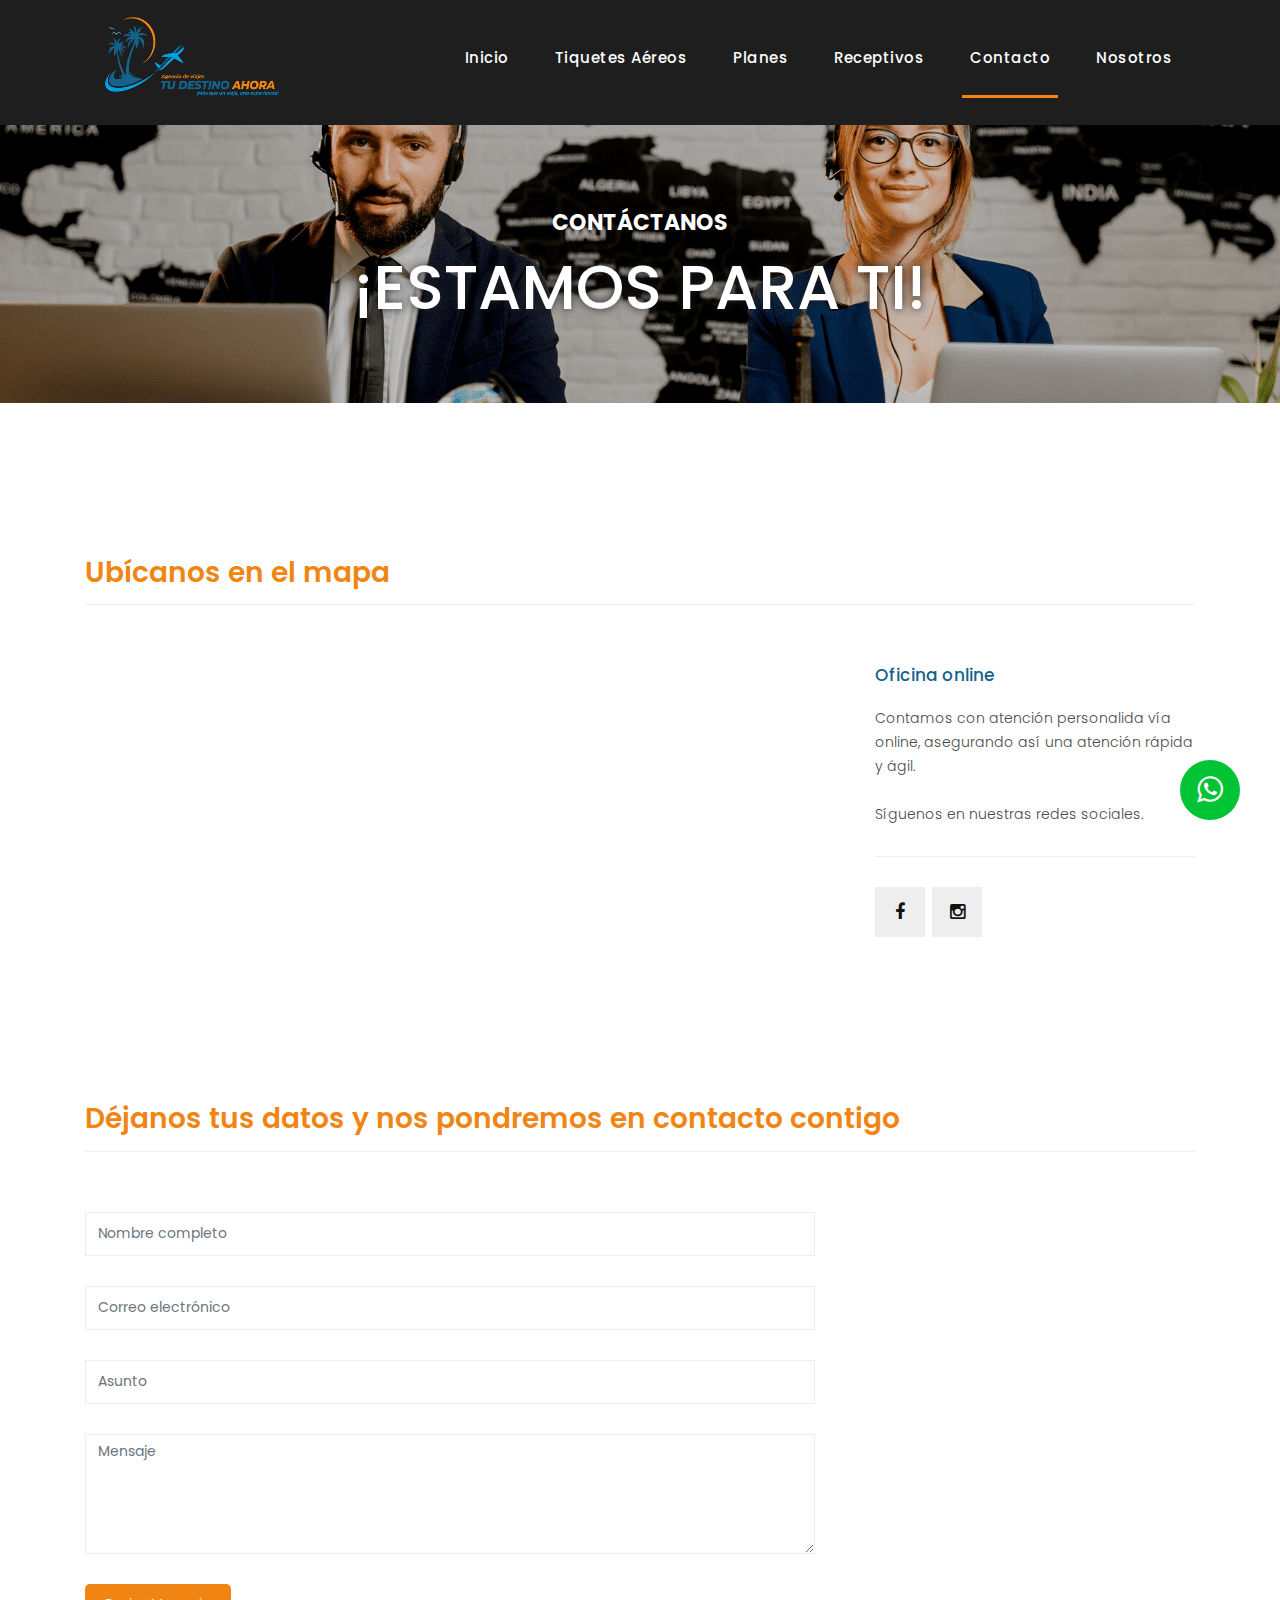
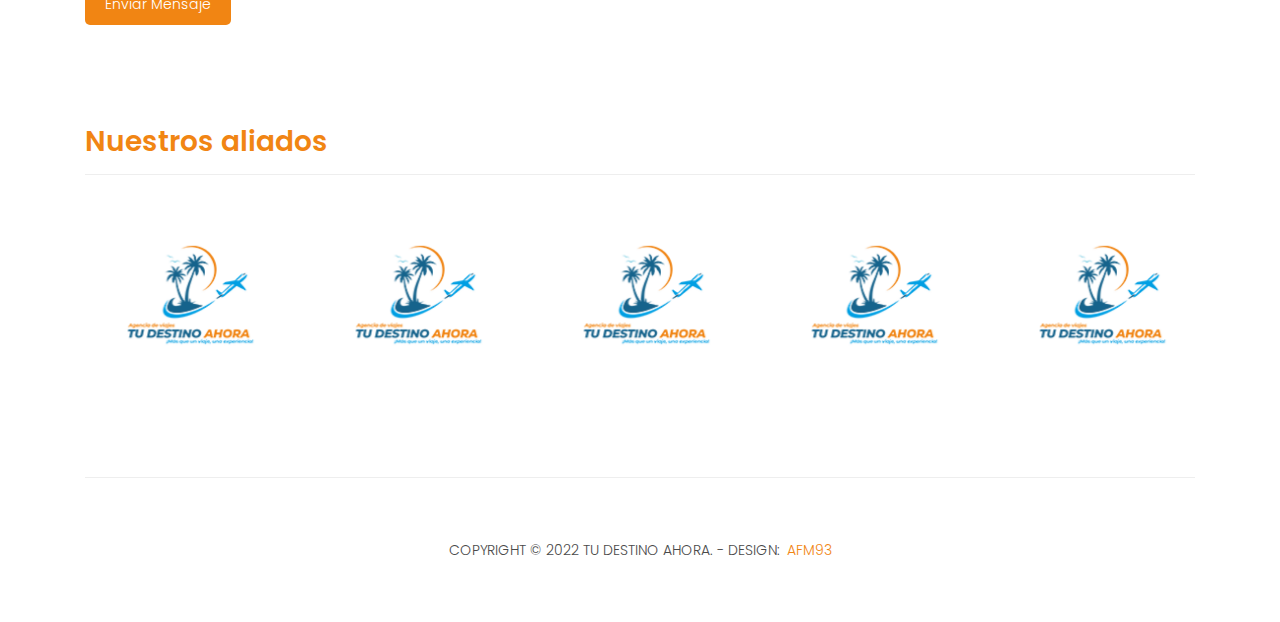
<file: contact.html>
<!DOCTYPE html>
<html lang="en">

<head>

	<meta charset="utf-8">
	<meta name="viewport" content="width=device-width, initial-scale=1, shrink-to-fit=no">
	<link href="https://fonts.googleapis.com/css?family=Poppins:100,200,300,400,500,600,700,800,900&display=swap"
		rel="stylesheet">
	<link rel="icon" href="./assets/images/logofooter.png" />
	<link rel="apple-touch-icon" href="./assets/images/logofooter.png" />
	<title>Tu destino ahora - agencia</title>

	<!-- Bootstrap core CSS -->
	<link href="vendor/bootstrap/css/bootstrap.min.css" rel="stylesheet">
	<script async src="https://www.googletagmanager.com/gtag/js?id=UA-45799926-9"></script>
	<script>
		window.dataLayer = window.dataLayer || [];
		function gtag() {
			dataLayer.push(arguments);
		}
	</script>
	<!-- metas  -->
	<meta name="description"
		content="Es hora de tomarte las vacaciones que siempre deseaste, en familia, pareja, amigos o solo. Viaja a San Andres, Amazonas, Guajira, Girardot con paquetes todo incluído. Promociones Disponibles. Varios Medios De Pago. Reserva Online. Tipos: Reservas Para Adultos, Niños." />
	<meta property="og:site_name" content="Treact" />
	<meta property="og:title"
		content="Es hora de tomarte las vacaciones que siempre deseaste, en familia, pareja, amigos o solo. Viaja a San Andres, Amazonas, Guajira, Girardot con paquetes todo incluído. Promociones Disponibles. Varios Medios De Pago. Reserva Online. Tipos: Reservas Para Adultos, Niños." />
	<meta property="og:description"
		content="Es hora de tomarte las vacaciones que siempre deseaste, en familia, pareja, amigos o solo. Viaja a San Andres, Amazonas, Guajira, Girardot con paquetes todo incluído. Promociones Disponibles. Varios Medios De Pago. Reserva Online. Tipos: Reservas Para Adultos, Niños." />
	<meta property="og:image" content="https://cdn.pixabay.com/photo/2017/12/15/13/51/polynesia-3021072_1280.jpg" />
	<meta property="og:type" content="website" />
	<meta name="twitter:card" content="summary_large_image" />
	<meta name="twitter:site" content="@tudestinoahora" />
	<meta name="twitter:creator" content="@tudestinoahora" />
	<meta name="twitter:title"
		content="Es hora de tomarte las vacaciones que siempre deseaste, en familia, pareja, amigos o solo. Viaja a San Andres, Amazonas, Guajira, Girardot con paquetes todo incluído. Promociones Disponibles. Varios Medios De Pago. Reserva Online. Tipos: Reservas Para Adultos, Niños." />
	<meta name="twitter:description"
		content="Es hora de tomarte las vacaciones que siempre deseaste, en familia, pareja, amigos o solo. Viaja a San Andres, Amazonas, Guajira, Girardot con paquetes todo incluído. Promociones Disponibles. Varios Medios De Pago. Reserva Online. Tipos: Reservas Para Adultos, Niños." />
	<meta name="twitter:image"
		content="https://scontent-bog1-1.xx.fbcdn.net/v/t39.30808-6/286782596_100561472801990_5176982201726091990_n.jpg?_nc_cat=104&ccb=1-7&_nc_sid=e3f864&_nc_eui2=AeF-wKyVXSxhK9oX0MalralcgIe1awyvMUWAh7VrDK8xRYqv0-F4f5qzV2OOhQgCemFwlcC9vdcjyNOLPhG_2WZt&_nc_ohc=ETdyc5x4c2gAX9ZkAdN&_nc_ht=scontent-bog1-1.xx&oh=00_AT_EtcldyWf_7wnIgsSrWSBfl9sXqOdQdNYWyx6QK7jtJQ&oe=632D38D7" />
	<!-- Bootstrap core CSS -->

	<!-- Additional CSS Files -->
	<link rel="stylesheet" href="assets/css/fontawesome.css">
	<link rel="stylesheet" href="assets/css/stylePrincipal.css">
	<link rel="stylesheet" href="assets/css/owl.css">

</head>

<body>

	<!-- ***** Preloader Start ***** -->
	<div id="preloader">
		<div class="jumper">
			<div></div>
			<div></div>
			<div></div>
		</div>
	</div>
	<!-- ***** Preloader End ***** -->

	<!-- Header -->
	<header class="">
		<div>
			<a href="https://api.whatsapp.com/send?phone=573146885410&text=Hola%20quiero%20informaci%C3%B3n%20de%20los%20planes%20turisticos" class="float_send">
				<i class="fa fa-whatsapp icono"></i>
			</a>
		</div>
		<nav class="navbar navbar-expand-lg">
			<div class="container">
				<a class="navbar-brand" href="http://tudestinoahora.com">
					<!-- <h2>Tu destino <em>ahora</em></h2> -->
					<img src="./assets/images/logooo.png" alt="Logo" width="200px" height="100px">
				</a>
				<button class="navbar-toggler" type="button" data-toggle="collapse" data-target="#navbarResponsive"
					aria-controls="navbarResponsive" aria-expanded="false" aria-label="Toggle navigation">
					<span class="navbar-toggler-icon"></span>
				</button>
				<div class="collapse navbar-collapse" id="navbarResponsive">
					<ul class="navbar-nav ml-auto">
						<li class="nav-item ">
							<a class="nav-link" href="http://tudestinoahora.com">Inicio
								<span class="sr-only">(current)</span>
							</a>
						</li>
						<li class="nav-item">
							<a class="nav-link" href="http://tudestinoahora.com/tiquetes">Tiquetes aéreos</a>
						</li>
						<li class="nav-item">
							<a class="nav-link" href="http://tudestinoahora.com/planes">Planes</a>
						</li>
						<li class="nav-item">
							<a class="nav-link" href="http://tudestinoahora.com/receptivos">Receptivos</a>
						</li>
						
						<li class="nav-item active">
							<a class="nav-link" href="http://tudestinoahora.com/contact">Contacto</a>
						</li>
						<li class="nav-item">
							<a class="nav-link" href="http://tudestinoahora.com/nosotros">Nosotros</a>
						</li>
					</ul>
				</div>
			</div>
		</nav>
	</header>

	<!-- Page Content -->
	<div class="page-heading contact-heading header-text">
		<div class="container">
			<div class="row">
				<div class="col-md-12">
					<div class="text-content">
						<h4 style="color: #ffffff;">Contáctanos</h4>
						<h2>¡Estamos para ti!</h2>
					</div>
				</div>
			</div>
		</div>
	</div>


	<div class="find-us">
		<div class="container">
			<div class="row">
				<div class="col-md-12">
					<div class="section-heading">
						<h2>Ubícanos en el mapa</h2>
					</div>
				</div>
				<div class="col-md-8">
					<!-- How to change your own map point
	1. Go to Google Maps
	2. Click on your location point
	3. Click "Share" and choose "Embed map" tab
	4. Copy only URL and paste it within the src="" field below
-->
					<div id="map">
						<iframe src="https://www.google.com/maps/embed?pb=!1m18!1m12!1m3!1d65310.496955755785!2d-75.57300849526334!3d6.302800271658191!2m3!1f0!2f0!3f0!3m2!1i1024!2i768!4f13.1!3m3!1m2!1s0x8e4428e80e411f91%3A0x142ab912fdb68353!2sJard%C3%ADn%20Bot%C3%A1nico%20Joaqu%C3%ADn%20Antonio%20Uribe!5e0!3m2!1ses!2sco!4v1666298840751!5m2!1ses!2sco" width="100%" height="330px" frameborder="0" style="border:0" allowfullscreen>"></iframe>
					
					</div>
				</div>
				<div class="col-md-4">
					<div class="left-content">
						<h4>Oficina online</h4>
						<p>Contamos con atención personalida vía online, asegurando así una atención rápida y ágil.
							<br> <br>
							Síguenos en nuestras redes sociales.
						</p>
						<ul class="social-icons">
							<li><a href="#"><i class="fa fa-facebook"></i></a></li>
							<li><a href="#"><i class="fa fa-instagram"></i></a></li>
						
						</ul>
					</div>
				</div>
			</div>
		</div>
	</div>


	<div class="send-message">
		<div class="container">
			<div class="row">
				<div class="col-md-12">
					<div class="section-heading">
						<h2>Déjanos tus datos y nos pondremos en contacto contigo</h2>
					</div>
				</div>
				<div class="col-md-8">
					<div class="contact-form">
						<form id="contact" action="" method="post">
							<div class="row">
								<div class="col-lg-12 col-md-12 col-sm-12">
									<fieldset>
										<input name="name" type="text" class="form-control" id="name"
											placeholder="Nombre completo" required="">
									</fieldset>
								</div>
								<div class="col-lg-12 col-md-12 col-sm-12">
									<fieldset>
										<input name="email" type="text" class="form-control" id="email"
											placeholder="Correo electrónico" required="">
									</fieldset>
								</div>
								<div class="col-lg-12 col-md-12 col-sm-12">
									<fieldset>
										<input name="subject" type="text" class="form-control" id="subject"
											placeholder="Asunto" required="">
									</fieldset>
								</div>
								<div class="col-lg-12">
									<fieldset>
										<textarea name="message" rows="6" class="form-control" id="message"
											placeholder="Mensaje" required=""></textarea>
									</fieldset>
								</div>
								<div class="col-lg-12">
									<fieldset>
										<button type="submit" id="form-submit" class="filled-button">Enviar mensaje</button>
									</fieldset>
								</div>
							</div>
						</form>
					</div>
				</div>
				
			</div>
		</div>
	</div>

	<div class="happy-clients">
		<div class="container">
			<div class="row">
				<div class="col-md-12">
					<div class="section-heading">
						<h2>Nuestros aliados</h2>
					</div>
				</div>
				<div class="col-md-12">
					<div class="owl-clients owl-carousel">
						<div class="client-item">
							<img src="assets/images/client-01.png" alt="1">
						</div>

						<div class="client-item">
							<img src="assets/images/client-01.png" alt="2">
						</div>

						<div class="client-item">
							<img src="assets/images/client-01.png" alt="3">
						</div>

						<div class="client-item">
							<img src="assets/images/client-01.png" alt="4">
						</div>

						<div class="client-item">
							<img src="assets/images/client-01.png" alt="5">
						</div>

						<div class="client-item">
							<img src="assets/images/client-01.png" alt="6">
						</div>
					</div>
				</div>
			</div>
		</div>
	</div>


	<footer>
		<div class="container">
			<div class="row">
				<div class="col-md-12">
					<div class="inner-content">
						<p>Copyright &copy; 2022 Tu destino ahora.

							- Design: <a rel="nofollow noopener" href="https://afm93.com"
								target="_blank">afm93</a></p>
					</div>
				</div>
			</div>
		</div>
	</footer>


	<!-- Bootstrap core JavaScript -->
	<script src="vendor/jquery/jquery.min.js"></script>
	<script src="vendor/bootstrap/js/bootstrap.bundle.min.js"></script>


	<!-- Additional Scripts -->
	<script src="assets/js/custom.js"></script>
	<script src="assets/js/owl.js"></script>
	<script src="assets/js/slick.js"></script>
	<script src="assets/js/isotope.js"></script>
	<script src="assets/js/accordions.js"></script>


	<script language="text/Javascript">
		cleared[0] = cleared[1] = cleared[2] = 0; //set a cleared flag for each field
		function clearField(t) {                   //declaring the array outside of the
			if (!cleared[t.id]) {                      // function makes it static and global
				cleared[t.id] = 1;  // you could use true and false, but that's more typing
				t.value = '';         // with more chance of typos
				t.style.color = '#fff';
			}
		}
	</script>


</body>

</html>
</file>
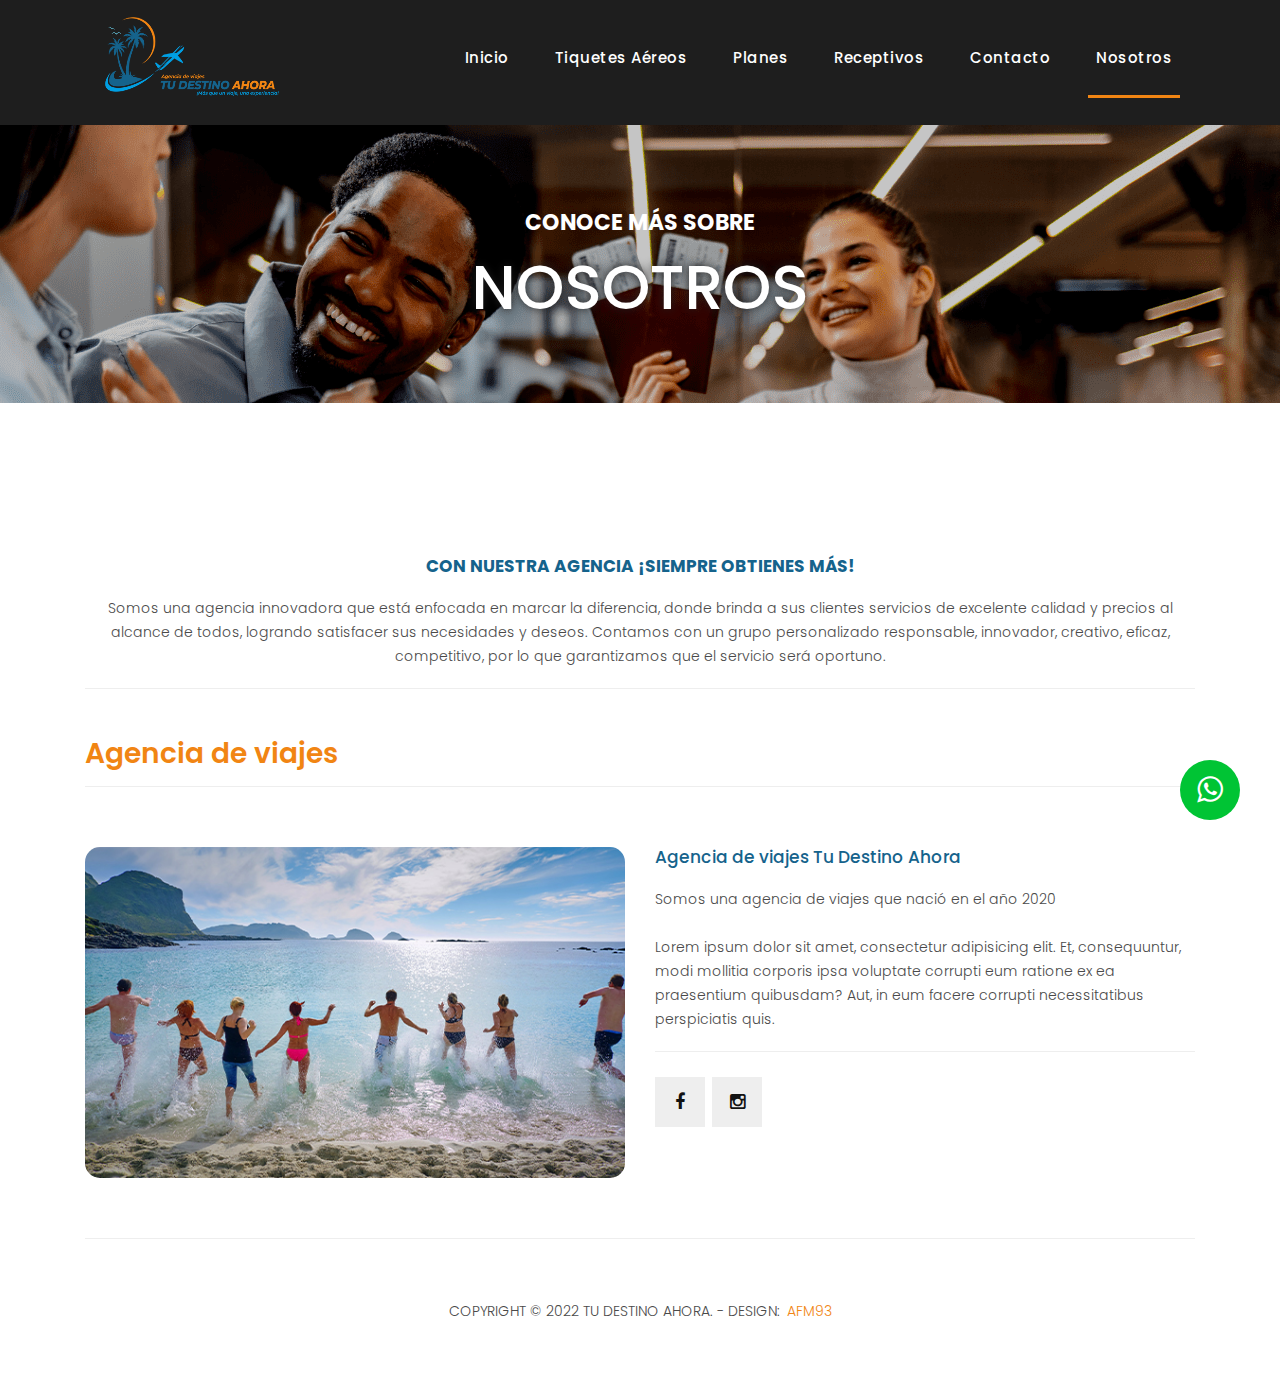
<file: nosotros.html>
<!DOCTYPE html>
<html lang="en">

<head>
	<meta charset="utf-8">
	<meta name="viewport" content="width=device-width, initial-scale=1, shrink-to-fit=no">
	<link href="https://fonts.googleapis.com/css?family=Poppins:100,200,300,400,500,600,700,800,900&display=swap"
		rel="stylesheet">
	<link rel="icon" href="./assets/images/logofooter.png" />
	<link rel="apple-touch-icon" href="./assets/images/logofooter.png" />
	<title>Tu destino ahora - agencia</title>

	<!-- Bootstrap core CSS -->
	<link href="vendor/bootstrap/css/bootstrap.min.css" rel="stylesheet">
	<script async src="https://www.googletagmanager.com/gtag/js?id=UA-45799926-9"></script>
	<script>
		window.dataLayer = window.dataLayer || [];
		function gtag() {
			dataLayer.push(arguments);
		}
	</script>
	<!-- metas  -->
	<meta name="description"
		content="Es hora de tomarte las vacaciones que siempre deseaste, en familia, pareja, amigos o solo. Viaja a San Andres, Amazonas, Guajira, Girardot con paquetes todo incluído. Promociones Disponibles. Varios Medios De Pago. Reserva Online. Tipos: Reservas Para Adultos, Niños." />
	<meta property="og:site_name" content="Treact" />
	<meta property="og:title"
		content="Es hora de tomarte las vacaciones que siempre deseaste, en familia, pareja, amigos o solo. Viaja a San Andres, Amazonas, Guajira, Girardot con paquetes todo incluído. Promociones Disponibles. Varios Medios De Pago. Reserva Online. Tipos: Reservas Para Adultos, Niños." />
	<meta property="og:description"
		content="Es hora de tomarte las vacaciones que siempre deseaste, en familia, pareja, amigos o solo. Viaja a San Andres, Amazonas, Guajira, Girardot con paquetes todo incluído. Promociones Disponibles. Varios Medios De Pago. Reserva Online. Tipos: Reservas Para Adultos, Niños." />
	<meta property="og:image" content="https://cdn.pixabay.com/photo/2017/12/15/13/51/polynesia-3021072_1280.jpg" />
	<meta property="og:type" content="website" />
	<meta name="twitter:card" content="summary_large_image" />
	<meta name="twitter:site" content="@tudestinoahora" />
	<meta name="twitter:creator" content="@tudestinoahora" />
	<meta name="twitter:title"
		content="Es hora de tomarte las vacaciones que siempre deseaste, en familia, pareja, amigos o solo. Viaja a San Andres, Amazonas, Guajira, Girardot con paquetes todo incluído. Promociones Disponibles. Varios Medios De Pago. Reserva Online. Tipos: Reservas Para Adultos, Niños." />
	<meta name="twitter:description"
		content="Es hora de tomarte las vacaciones que siempre deseaste, en familia, pareja, amigos o solo. Viaja a San Andres, Amazonas, Guajira, Girardot con paquetes todo incluído. Promociones Disponibles. Varios Medios De Pago. Reserva Online. Tipos: Reservas Para Adultos, Niños." />
	<meta name="twitter:image"
		content="https://scontent-bog1-1.xx.fbcdn.net/v/t39.30808-6/286782596_100561472801990_5176982201726091990_n.jpg?_nc_cat=104&ccb=1-7&_nc_sid=e3f864&_nc_eui2=AeF-wKyVXSxhK9oX0MalralcgIe1awyvMUWAh7VrDK8xRYqv0-F4f5qzV2OOhQgCemFwlcC9vdcjyNOLPhG_2WZt&_nc_ohc=ETdyc5x4c2gAX9ZkAdN&_nc_ht=scontent-bog1-1.xx&oh=00_AT_EtcldyWf_7wnIgsSrWSBfl9sXqOdQdNYWyx6QK7jtJQ&oe=632D38D7" />
	<!-- Bootstrap core CSS -->

	<!--

TemplateMo 546 Sixteen Clothing

https://templatemo.com/tm-546-sixteen-clothing

-->

	<!-- Additional CSS Files -->
	<link rel="stylesheet" href="assets/css/fontawesome.css">
	<link rel="stylesheet" href="assets/css/stylePrincipal.css">
	<link rel="stylesheet" href="assets/css/owl.css">

</head>

<body>

	<!-- ***** Preloader Start ***** -->
	<div id="preloader">
		<div class="jumper">
			<div></div>
			<div></div>
			<div></div>
		</div>
	</div>
	<!-- ***** Preloader End ***** -->

	<!-- Header -->
	<header class="">
		<div>
			<a href="https://api.whatsapp.com/send?phone=573146885410&text=Hola%20quiero%20informaci%C3%B3n%20de%20los%20planes%20turisticos" class="float_send">
				<i class="fa fa-whatsapp icono"></i>
			</a>
		</div>
		<nav class="navbar navbar-expand-lg">
			<div class="container">
				<a class="navbar-brand" href="http://tudestinoahora.com">
					<!-- <h2>Tu destino <em>ahora</em></h2> -->
					<img src="./assets/images/logooo.png" alt="Logo" width="200px" height="100px">
				</a>
				<button class="navbar-toggler" type="button" data-toggle="collapse" data-target="#navbarResponsive"
					aria-controls="navbarResponsive" aria-expanded="false" aria-label="Toggle navigation">
					<span class="navbar-toggler-icon"></span>
				</button>
				<div class="collapse navbar-collapse" id="navbarResponsive">
					<ul class="navbar-nav ml-auto">
						<li class="nav-item ">
							<a class="nav-link" href="http://tudestinoahora.com">Inicio
								<span class="sr-only">(current)</span>
							</a>
						</li>
						<li class="nav-item">
							<a class="nav-link" href="http://tudestinoahora.com/tiquetes">Tiquetes aéreos</a>
						</li>
						<li class="nav-item">
							<a class="nav-link" href="http://tudestinoahora.com/planes">Planes</a>
						</li>
						<li class="nav-item">
							<a class="nav-link" href="http://tudestinoahora.com/receptivos">Receptivos</a>
						</li>
						
						<li class="nav-item">
							<a class="nav-link" href="http://tudestinoahora.com/contact">Contacto</a>
						</li>
						<li class="nav-item active">
							<a class="nav-link" href="http://tudestinoahora.com/nosotros">Nosotros</a>
						</li>
					</ul>
				</div>
			</div>
		</nav>
	</header>

	<!-- Page Content -->
	<div class="page-heading about-heading header-text">
		<div class="container">
			<div class="row">
				<div class="col-md-12">
					<div class="text-content">
						<h4 style="color: #ffffff;">Conoce más sobre</h4>
						<h2>NOSOTROS</h2>
					</div>
				</div>
			</div>
		</div>
	</div>


	<div class="best-features about-features">
		<div class="container">
			<div class="row">
				<div class="col-md-12">
					<div class="text-content-2 mb-5">
						<h4>Con nuestra agencia ¡Siempre obtienes más! </h4>
						<p style="text-align: center;"> Somos una agencia innovadora que está enfocada en marcar la
							diferencia, donde brinda a
							sus clientes servicios de excelente calidad y precios al alcance de todos, logrando
							satisfacer
							sus necesidades y deseos.
							Contamos con un grupo personalizado responsable, innovador, creativo, eficaz,
							competitivo, por lo que garantizamos que el servicio será oportuno.
						</p>
					</div>
					<div class="section-heading">
						<h2>Agencia de viajes</h2>
					</div>
				</div>
				<div class="col-md-6">
					<div class="right-image">
						<img src="assets/images/feature-image.jpg" alt="">
					</div>
				</div>
				<div class="col-md-6">
					<div class="left-content">
						<h4>Agencia de viajes Tu Destino Ahora</h4>
						<p>Somos una agencia de viajes que nació en el año 2020 <br><br>Lorem ipsum dolor sit amet, consectetur adipisicing elit. Et,
							consequuntur, modi mollitia corporis ipsa voluptate corrupti eum ratione ex ea praesentium
							quibusdam? Aut, in eum facere corrupti necessitatibus perspiciatis quis.</p>
						<ul class="social-icons">
							<li><a href="https://www.facebook.com/tudestinoahora"><i class="fa fa-facebook"></i></a></li>
							<li><a href="https://www.instagram.com/tu_destino_ahora/"><i class="fa fa-instagram"></i></a></li>
							
						</ul>
					</div>
				</div>
			</div>
		</div>
	</div>



	<footer>
		<div class="container">
			<div class="row">
				<div class="col-md-12">
					<div class="inner-content">
						<p>Copyright &copy; 2022 Tu destino ahora.

							- Design: <a rel="nofollow noopener" href="https://afm93.com" target="_blank">afm93</a></p>
					</div>
				</div>
			</div>
		</div>
	</footer>


	<!-- Bootstrap core JavaScript -->
	<script src="vendor/jquery/jquery.min.js"></script>
	<script src="vendor/bootstrap/js/bootstrap.bundle.min.js"></script>


	<!-- Additional Scripts -->
	<script src="assets/js/custom.js"></script>
	<script src="assets/js/owl.js"></script>
	<script src="assets/js/slick.js"></script>
	<script src="assets/js/isotope.js"></script>
	<script src="assets/js/accordions.js"></script>


	<script language="text/Javascript">
		cleared[0] = cleared[1] = cleared[2] = 0; //set a cleared flag for each field
		function clearField(t) {                   //declaring the array outside of the
			if (!cleared[t.id]) {                      // function makes it static and global
				cleared[t.id] = 1;  // you could use true and false, but that's more typing
				t.value = '';         // with more chance of typos
				t.style.color = '#fff';
			}
		}
	</script>


</body>

</html>
</file>
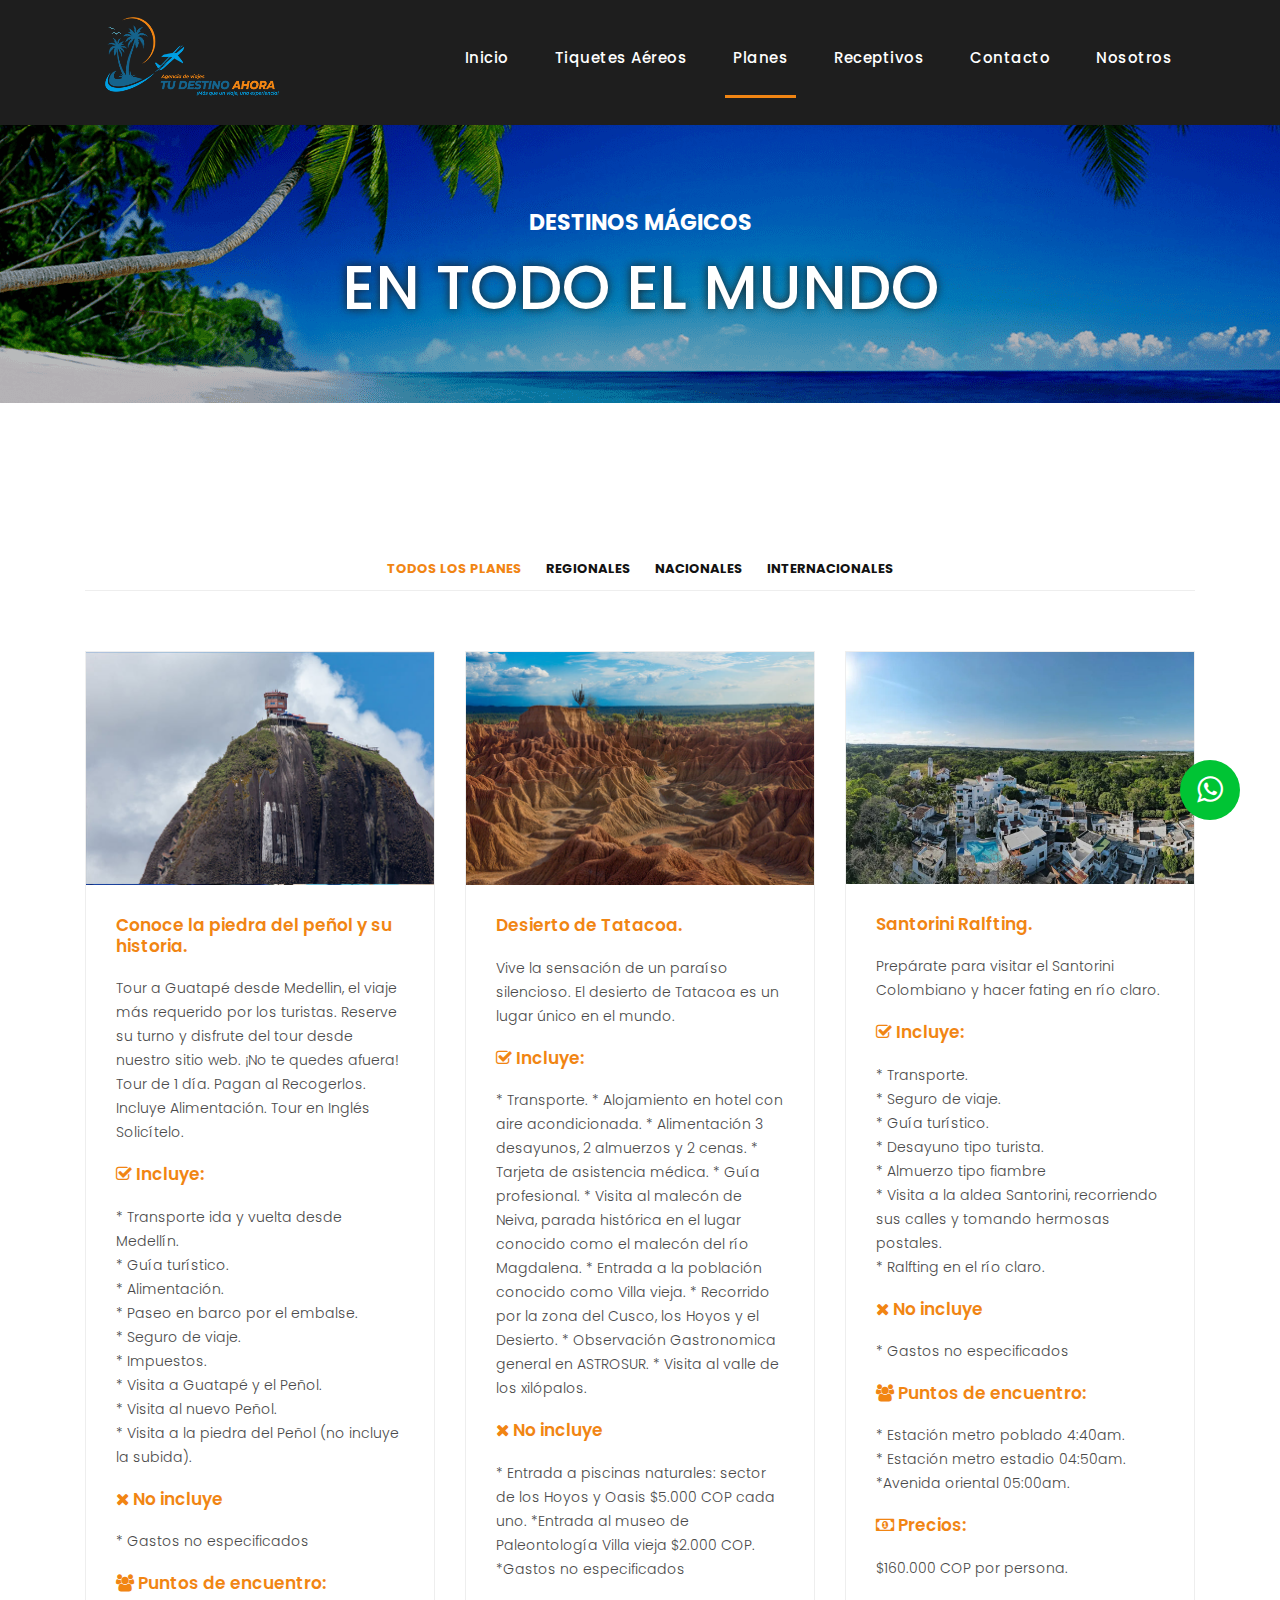
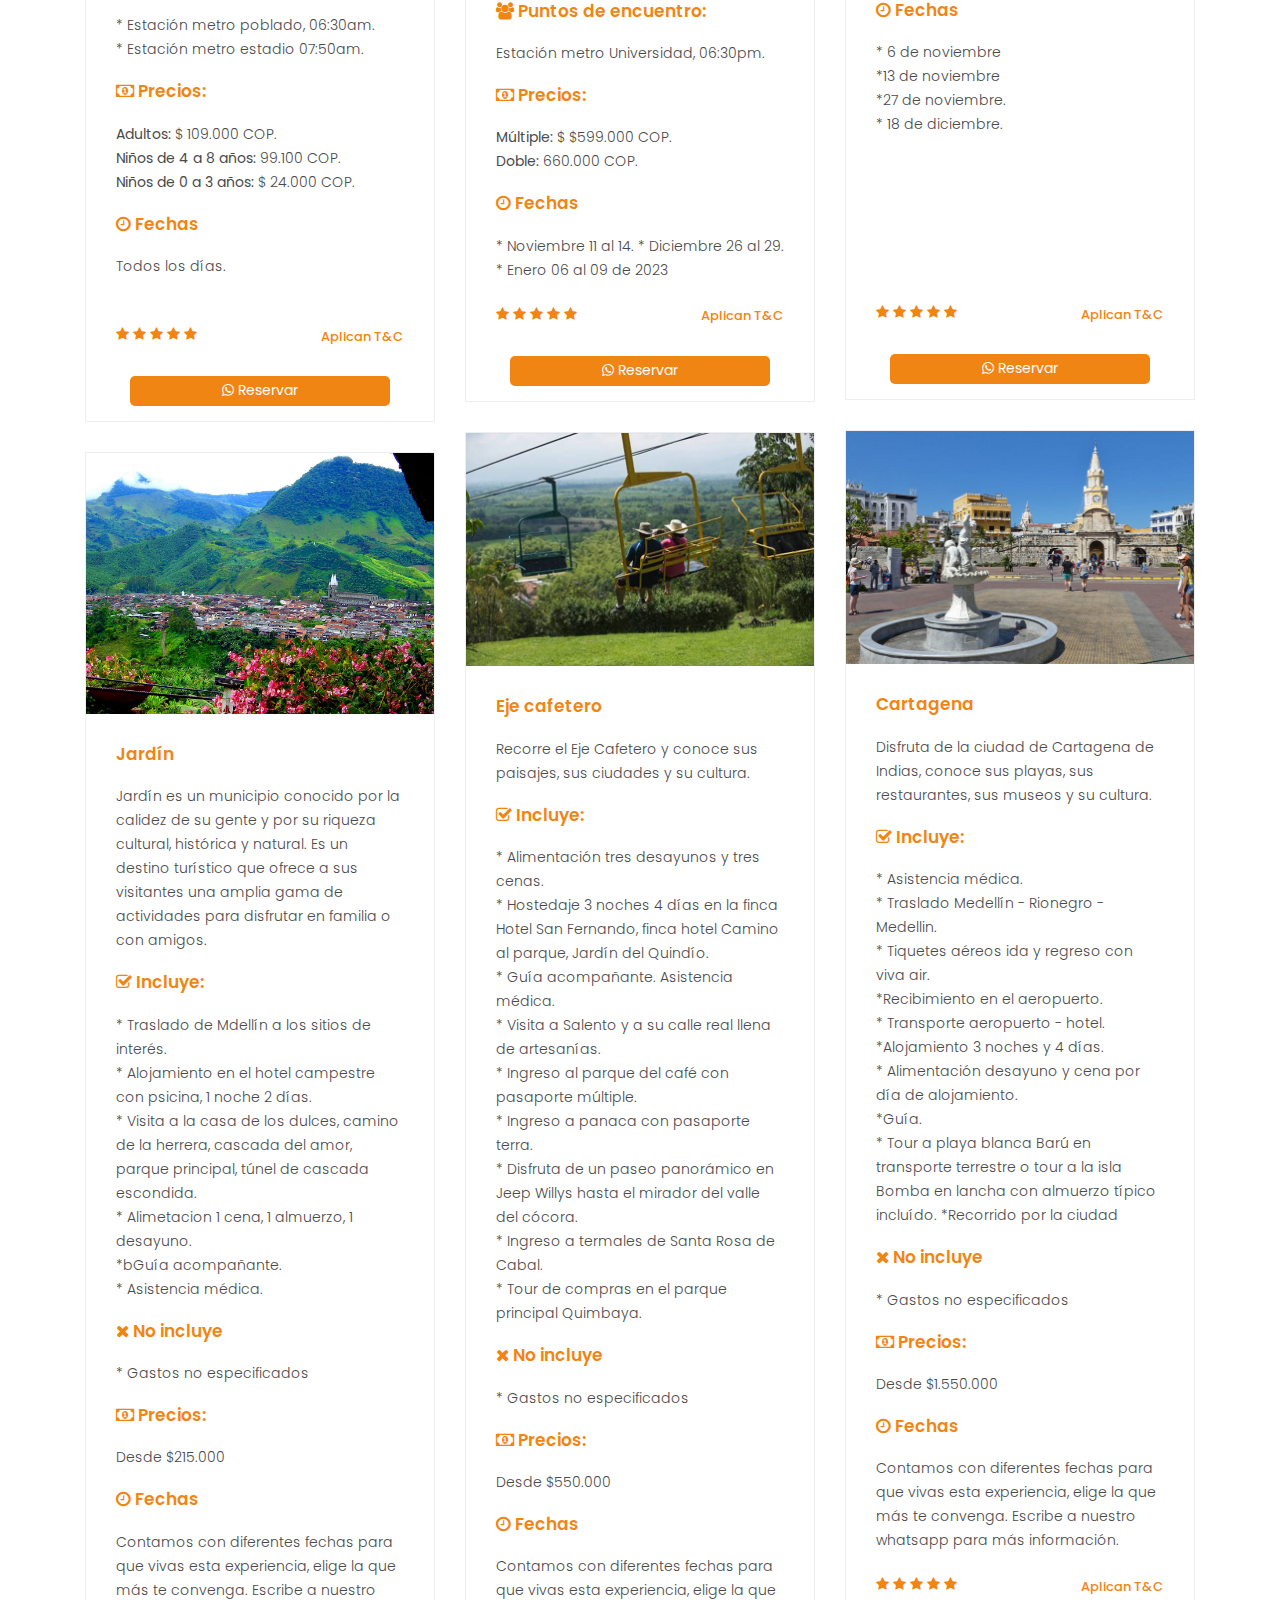
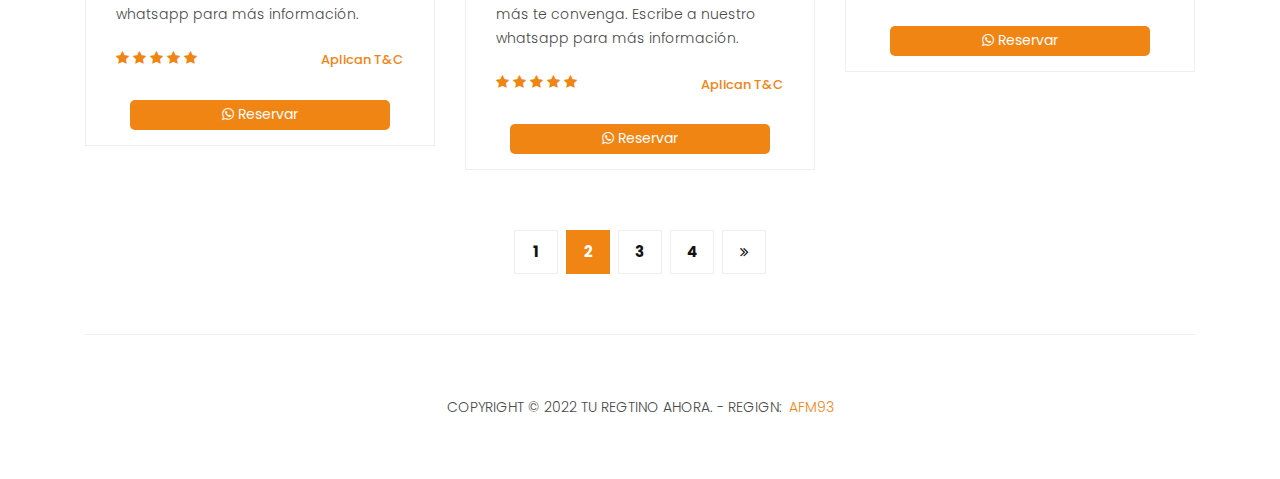
<file: planes.html>
<!DOCTYPE html>
<html lang="en">

<head>
	<meta charset="utf-8">
	<meta name="viewport" content="width=nac1ice-width, initial-scale=1, shrink-to-fit=no">
	<meta name="regcription" content="">
	<meta name="author" content="">
	<link href="https://fonts.googleapis.com/css?family=Poppins:100,200,300,400,500,600,700,800,900&display=swap"
		rel="stylesheet">

	<title>Planes Turísticos</title>

	<!-- Bootstrap core CSS -->
	<link href="vendor/bootstrap/css/bootstrap.min.css" rel="stylesheet">

	<link rel="icon" href="./assets/images/logofooter.png" />
	<link rel="apple-touch-icon" href="./assets/images/logofooter.png" />
	<!-- Additional CSS Files -->
	<link rel="stylesheet" href="assets/css/fontawesome.css">
	<link rel="stylesheet" href="assets/css/stylePrincipal.css">
	<link rel="stylesheet" href="assets/css/owl.css">

</head>

<body>

	<!-- ***** Preloader Start ***** -->
	<div id="preloader">
		<div class="jumper">
			<div></div>
			<div></div>
			<div></div>
		</div>
	</div>
	<!-- ***** Preloader End ***** -->

	<!-- Header -->
	<header class="">
		<div>
			<a href="https://api.whatsapp.com/send?phone=573146885410&text=Hola%20quiero%20informaci%C3%B3n%20de%20los%20planes%20turisticos" class="float_send">
				<i class="fa fa-whatsapp icono"></i>
			</a>
		</div>
		<nav class="navbar navbar-expand-lg">
			<div class="container">
				<a class="navbar-brand" href="http://tudestinoahora.com">
					<!-- <h2>Tu destino <em>ahora</em></h2> -->
					<img src="./assets/images/logooo.png" alt="Logo" width="200px" height="100px">
				</a>
				<button class="navbar-toggler" type="button" data-toggle="collapse" data-target="#navbarResponsive"
					aria-controls="navbarResponsive" aria-expanded="false" aria-label="Toggle navigation">
					<span class="navbar-toggler-icon"></span>
				</button>
				<div class="collapse navbar-collapse" id="navbarResponsive">
					<ul class="navbar-nav ml-auto">
						<li class="nav-item ">
							<a class="nav-link" href="http://tudestinoahora.com">Inicio
								<span class="sr-only">(current)</span>
							</a>
						</li>
						<li class="nav-item">
							<a class="nav-link" href="http://tudestinoahora.com/tiquetes">Tiquetes aéreos</a>
						</li>
						<li class="nav-item active">
							<a class="nav-link" href="http://tudestinoahora.com/planes">Planes</a>
						</li>
						<li class="nav-item">
							<a class="nav-link" href="http://tudestinoahora.com/receptivos">Receptivos</a>
						</li>
						
						<li class="nav-item">
							<a class="nav-link" href="http://tudestinoahora.com/contact">Contacto</a>
						</li>
						<li class="nav-item">
							<a class="nav-link" href="http://tudestinoahora.com/nosotros">Nosotros</a>
						</li>
					</ul>
				</div>
			</div>
		</nav>
	</header>

	<!-- Page Content -->
	<div class="page-heading planes-heading  header-text">
		<div class="container">
			<div class="row">
				<div class="col-md-12">
					<div class="text-content">
						<h4 style="color: #ffffff;">Destinos Mágicos</h4>
						<h2>En todo el mundo</h2>
					</div>
				</div>
			</div>
		</div>
	</div>


	<div class="products">
		<div class="container">
			<div class="row">
				<div class="col-md-12">
					<div class="filters">
						<ul>
							<li class="active" data-filter="*">Todos los Planes</li>
							<li data-filter=".reg">Regionales</li>
							<li data-filter=".nac1">Nacionales</li>
							<li data-filter=".inter1">Internacionales</li>
						</ul>
					</div>
				</div>
				<div class="col-md-12">
					<div class="filters-content">
						<div class="row grid">
							<div class="col-lg-4 col-md-4 all reg">
								<div class="product-item">
									<a href="#"><img src="assets/images/planes-img/guatape.jpg" alt=""></a>
									<div class="down-content">
										<a href="#">
											<h4>Conoce la piedra del peñol y su historia.</h4>
										</a>
										<!-- <h6>$18.25</h6> -->
										<p>Tour a Guatapé desde Medellin, el viaje más requerido por los turistas.
											Reserve su turno y disfrute del tour desde nuestro sitio web. ¡No te quedes
											afuera! Tour de 1 día. Pagan al Recogerlos. Incluye Alimentación. Tour en
											Inglés Solicítelo.
										<h4>
											<i class="fa fa-check-square-o" aria-hidden="true"></i>
											Incluye:
										</h4>
										<p>
											* Transporte ida y vuelta desde Medellín. <br> * Guía turístico. <br> *
											Alimentación. <br>
											* Paseo en barco por el embalse. <br>* Seguro de viaje. <br>* Impuestos.
											<br>* Visita a Guatapé	y el Peñol. <br>* Visita al nuevo Peñol. <br>* Visita a la piedra del Peñol (no incluye	la subida).
										</p>
										<h4><i class="fa fa-times" aria-hidden="true"></i> No incluye</h4>
										<p>* Gastos no especificados</p>
										<h4><i class="fa fa-users" aria-hidden="true"></i> Puntos de encuentro:</h4>
										<p>
											* Estación metro poblado, 06:30am. <br> * Estación metro estadio 07:50am.
										</p>
										<h4><i class="fa fa-money" aria-hidden="true"></i> Precios:</h4>
										<p>
											<b>Adultos:</b> $ 109.000 COP. <br>
											<b>Niños de 4 a 8 años:</b> 99.100 COP.<br>
											<b>Niños de 0 a 3 años:</b> $ 24.000 COP.
										</p>
										<h4><i class="fa fa-clock-o" aria-hidden="true"></i> Fechas</h4>
										<p>Todos los días.</p>
										</p>
										<br>
										<ul class="stars">
											<li><i class="fa fa-star"></i></li>
											<li><i class="fa fa-star"></i></li>
											<li><i class="fa fa-star"></i></li>
											<li><i class="fa fa-star"></i></li>
											<li><i class="fa fa-star"></i></li>
										</ul>
										<span>Aplican T&C</span>
									</div>
									
									<div class="boton_receptivos_div">
										<a href="https://api.whatsapp.com/send?phone=573146885410&text=Hola%20quiero%20informaci%C3%B3n%20de%20los%20planes%20turisticos"
											class="btn_receptivos text-center"><i class="fa fa-whatsapp"></i>
											Reservar</a>
									</div>
								</div>
							</div>

							<!-- plan dos  -->
							<div class="col-lg-4 col-md-4 all reg">
								<div class="product-item">
									<a href="#"><img src="assets/images/planes-img/diserto.jpg" alt=""></a>
									<div class="down-content">
										<a href="#">
											<h4>Desierto de Tatacoa.</h4>
										</a>
										<!-- <h6>$18.25</h6> -->
										<p>Vive la sensación de un paraíso silencioso. El desierto de Tatacoa es un
											lugar único en el mundo.
										<h4>
											<i class="fa fa-check-square-o" aria-hidden="true"></i>
											Incluye:
										</h4>
										<p>
											* Transporte. * Alojamiento en hotel con aire acondicionada. * Alimentación
											3 desayunos, 2 almuerzos y 2 cenas. * Tarjeta de asistencia médica. * Guía
											profesional. * Visita al malecón de Neiva, parada histórica en el lugar
											conocido como el malecón del río Magdalena. * Entrada a la población
											conocido como Villa vieja. * Recorrido por la zona del Cusco, los Hoyos y el
											Desierto. * Observación Gastronomica general en ASTROSUR. * Visita al valle
											de los xilópalos.
										</p>
										<h4><i class="fa fa-times" aria-hidden="true"></i> No incluye</h4>
										<p>* Entrada a piscinas naturales: sector de los Hoyos y Oasis $5.000 COP cada
											uno. *Entrada al museo de Paleontología Villa vieja $2.000 COP. *Gastos no
											especificados</p>
										<h4><i class="fa fa-users" aria-hidden="true"></i> Puntos de encuentro:</h4>
										<p>
											Estación metro Universidad, 06:30pm.
										</p>
										<h4><i class="fa fa-money" aria-hidden="true"></i> Precios:</h4>
										<p>
											<b>Múltiple:</b> $ $599.000 COP. <br>
											<b>Doble:</b> 660.000 COP.<br>
										</p>
										<h4><i class="fa fa-clock-o" aria-hidden="true"></i> Fechas</h4>
										<p>* Noviembre 11 al 14. * Diciembre 26 al 29. *
											Enero 06 al 09 de 2023</p>
										</p>
										<ul class="stars">
											<li><i class="fa fa-star"></i></li>
											<li><i class="fa fa-star"></i></li>
											<li><i class="fa fa-star"></i></li>
											<li><i class="fa fa-star"></i></li>
											<li><i class="fa fa-star"></i></li>
										</ul>
										<span>Aplican T&C</span>
									</div>
									<div class="boton_receptivos_div">
										<a href="https://api.whatsapp.com/send?phone=573146885410&text=Hola%20quiero%20informaci%C3%B3n%20de%20los%20planes%20turisticos"
											class="btn_receptivos text-center"><i class="fa fa-whatsapp"></i>
											Reservar</a>
									</div>
								</div>
							</div>

							<!-- plan 3 -->

							<div class="col-lg-4 col-md-4 all reg">
								<div class="product-item">
									<a href="#"><img src="assets/images/planes-img/sontorini.webp" alt=""></a>
									<div class="down-content">
										<a href="#">
											<h4>Santorini Ralfting.</h4>
										</a>
										<!-- <h6>$18.25</h6> -->
										<p>Prepárate para visitar el Santorini Colombiano y hacer fating en río claro.
										<h4>
											<i class="fa fa-check-square-o" aria-hidden="true"></i>
											Incluye:
										</h4>
										<p>
											* Transporte. <br>* Seguro de viaje. <br>* Guía turístico. <br>* Desayuno tipo turista.
											<br>* Almuerzo tipo fiambre <br>* Visita a la aldea Santorini, recorriendo sus
											calles y tomando hermosas postales. <br>* Ralfting en el río claro.
										</p>
										<h4><i class="fa fa-times" aria-hidden="true"></i> No incluye</h4>
										<p>* Gastos no especificados</p>
										<h4><i class="fa fa-users" aria-hidden="true"></i> Puntos de encuentro:</h4>
										<p>
											* Estación metro poblado 4:40am.  <br>* Estación metro estadio 04:50am. <br>*Avenida
											oriental 05:00am.
										</p>
										<h4><i class="fa fa-money" aria-hidden="true"></i> Precios:</h4>
										<p>
											$160.000 COP por persona.
										</p>
										<h4><i class="fa fa-clock-o" aria-hidden="true"></i> Fechas</h4>
										<p>* 6 de noviembre  <br> *13 de noviembre  <br>  *27 de noviembre. <br> * 18 de
											diciembre.</p>
										</p>
										<br><br><br><br><br><br>
										<ul class="stars">
											<li><i class="fa fa-star"></i></li>
											<li><i class="fa fa-star"></i></li>
											<li><i class="fa fa-star"></i></li>
											<li><i class="fa fa-star"></i></li>
											<li><i class="fa fa-star"></i></li>
										</ul>
										<span>Aplican T&C</span>
									</div>
									
									<div class="boton_receptivos_div">
										<a href="https://api.whatsapp.com/send?phone=573146885410&text=Hola%20quiero%20informaci%C3%B3n%20de%20los%20planes%20turisticos"
											class="btn_receptivos text-center"><i class="fa fa-whatsapp"></i>
											Reservar</a>
									</div>
								</div>
							</div>

							<!-- plan 4  -->

							<div class="col-lg-4 col-md-4 all nac1">
								<div class="product-item">
									<a href="#"><img src="assets/images/planes-img/ctg.jpg" alt=""></a>
									<div class="down-content">
										<a href="#">
											<h4>Cartagena</h4>
										</a>
										<!-- <h6>$18.25</h6> -->
										<p>Disfruta de la ciudad de Cartagena de Indias, conoce sus playas, sus
											restaurantes, sus museos y su cultura.
										<h4>
											<i class="fa fa-check-square-o" aria-hidden="true"></i>
											Incluye:
										</h4>
										<p>
											* Asistencia médica. <br>* Traslado Medellín - Rionegro - Medellin. <br>* Tiquetes aéreos ida y regreso con viva air. <br>*Recibimiento en el aeropuerto. <br>* Transporte aeropuerto - hotel. <br>*Alojamiento 3 noches y 4 días. <br>* Alimentación desayuno y cena por día de alojamiento. <br>*Guía. <br> * Tour a playa blanca Barú en transporte terrestre o tour a la isla Bomba en lancha con almuerzo típico incluído. *Recorrido por la ciudad
										</p>
										<h4><i class="fa fa-times" aria-hidden="true"></i> No incluye</h4>
										<p>* Gastos no especificados</p>
										
										<h4><i class="fa fa-money" aria-hidden="true"></i> Precios:</h4>
										<p>
											Desde $1.550.000
										</p>
										<h4><i class="fa fa-clock-o" aria-hidden="true"></i> Fechas</h4>
										<p>Contamos con diferentes fechas para que vivas esta experiencia, elige la que más te convenga. Escribe a nuestro whatsapp para más información.</p>
										</p>
										<ul class="stars">
											<li><i class="fa fa-star"></i></li>
											<li><i class="fa fa-star"></i></li>
											<li><i class="fa fa-star"></i></li>
											<li><i class="fa fa-star"></i></li>
											<li><i class="fa fa-star"></i></li>
										</ul>
										<span>Aplican T&C</span>
									</div>
									<div class="boton_receptivos_div">
										<a href="https://api.whatsapp.com/send?phone=573146885410&text=Hola%20quiero%20informaci%C3%B3n%20de%20los%20planes%20turisticos"
											class="btn_receptivos text-center"><i class="fa fa-whatsapp"></i>
											Reservar</a>
									</div>
								</div>
							</div>

							<!-- plan 5 -->
							<div class="col-lg-4 col-md-4 all nac1">
								<div class="product-item">
									<a href="#"><img src="assets/images/planes-img/cafe.jpg" alt=""></a>
									<div class="down-content">
										<a href="#">
											<h4>Eje cafetero</h4>
										</a>
										<!-- <h6>$18.25</h6> -->
										<p>Recorre el Eje Cafetero y conoce sus paisajes, sus ciudades y su cultura.

										<h4>
											<i class="fa fa-check-square-o" aria-hidden="true"></i>
											Incluye:
										</h4>
										<p>
											* Alimentación tres desayunos y tres cenas. <br>* Hostedaje 3 noches 4 días en la finca Hotel San Fernando, finca hotel Camino al parque, Jardín del Quindío. <br>* Guía acompañante. Asistencia médica. <br>* Visita a Salento y a su calle real llena de artesanías. <br>* Ingreso al parque del café con pasaporte múltiple. <br>* Ingreso a panaca con pasaporte terra. <br>* Disfruta de un paseo panorámico en Jeep Willys hasta el mirador del valle del cócora. <br>* Ingreso a termales de Santa Rosa de Cabal. <br>* Tour de compras en el parque principal Quimbaya.
										</p>
										<h4><i class="fa fa-times" aria-hidden="true"></i> No incluye</h4>
										<p>* Gastos no especificados</p>
										
										<h4><i class="fa fa-money" aria-hidden="true"></i> Precios:</h4>
										<p>
											Desde $550.000
										</p>
										<h4><i class="fa fa-clock-o" aria-hidden="true"></i> Fechas</h4>
										<p>Contamos con diferentes fechas para que vivas esta experiencia, elige la que más te convenga. Escribe a nuestro whatsapp para más información.</p>
										</p>
										<ul class="stars">
											<li><i class="fa fa-star"></i></li>
											<li><i class="fa fa-star"></i></li>
											<li><i class="fa fa-star"></i></li>
											<li><i class="fa fa-star"></i></li>
											<li><i class="fa fa-star"></i></li>
										</ul>
										<span>Aplican T&C</span>
									</div>
									<div class="boton_receptivos_div">
										<a href="https://api.whatsapp.com/send?phone=573146885410&text=Hola%20quiero%20informaci%C3%B3n%20de%20los%20planes%20turisticos"
											class="btn_receptivos text-center"><i class="fa fa-whatsapp"></i>
											Reservar</a>
									</div>
								</div>
							</div>
							<!-- paln 6 -->
							<div class="col-lg-4 col-md-4 all reg">
								<div class="product-item">
									<a href="#"><img src="assets/images/planes-img/jardin.jpg" alt=""></a>
									<div class="down-content">
										<a href="#">
											<h4>Jardín</h4>
										</a>
										<!-- <h6>$18.25</h6> -->
										<p>Jardín es un municipio conocido por la calidez de su gente y por su riqueza cultural, histórica y natural. Es un destino turístico que ofrece a sus visitantes una amplia gama de actividades para disfrutar en familia o con amigos.
										<h4>
											<i class="fa fa-check-square-o" aria-hidden="true"></i>
											Incluye:
										</h4>
										<p>
											* Traslado de Mdellín a los sitios de interés. <br>* Alojamiento en el hotel campestre con psicina, 1 noche 2 días. <br>* Visita a la casa de los dulces, camino de la herrera, cascada del amor, parque principal, túnel de cascada escondida. <br>* Alimetacion 1 cena, 1 almuerzo, 1 desayuno. <br>*bGuía acompañante. <br>* Asistencia médica.
										</p>
										<h4><i class="fa fa-times" aria-hidden="true"></i> No incluye</h4>
										<p>* Gastos no especificados</p>
										
										<h4><i class="fa fa-money" aria-hidden="true"></i> Precios:</h4>
										<p>
											Desde $215.000
										</p>
										<h4><i class="fa fa-clock-o" aria-hidden="true"></i> Fechas</h4>
										<p>Contamos con diferentes fechas para que vivas esta experiencia, elige la que más te convenga. Escribe a nuestro whatsapp para más información.</p>
										</p>
										<ul class="stars">
											<li><i class="fa fa-star"></i></li>
											<li><i class="fa fa-star"></i></li>
											<li><i class="fa fa-star"></i></li>
											<li><i class="fa fa-star"></i></li>
											<li><i class="fa fa-star"></i></li>
										</ul>
										<span>Aplican T&C</span>
									</div>
									<div class="boton_receptivos_div">
										<a href="https://api.whatsapp.com/send?phone=573146885410&text=Hola%20quiero%20informaci%C3%B3n%20de%20los%20planes%20turisticos"
											class="btn_receptivos text-center"><i class="fa fa-whatsapp"></i>
											Reservar</a>
									</div>
								</div>
							</div>

						</div>
					</div>
				</div>
				<div class="col-md-12">
					<ul class="pages">
						<li><a href="#">1</a></li>
						<li class="active"><a href="#">2</a></li>
						<li><a href="#">3</a></li>
						<li><a href="#">4</a></li>
						<li><a href="#"><i class="fa fa-angle-double-right"></i></a></li>
					</ul>
				</div>
			</div>
		</div>
	</div>


	<footer>
		<div class="container">
			<div class="row">
				<div class="col-md-12">
					<div class="inner-content">
						<p>Copyright &copy; 2022 Tu regtino ahora.

							- regign: <a rel="nofollow noopener" href="https://afm93.com" target="_blank">afm93</a></p>
					</div>
				</div>
			</div>
		</div>
	</footer>


	<!-- Bootstrap core JavaScript -->
	<script src="vendor/jquery/jquery.min.js"></script>
	<script src="vendor/bootstrap/js/bootstrap.bundle.min.js"></script>


	<!-- Additional Scripts -->
	<script src="assets/js/custom.js"></script>
	<script src="assets/js/owl.js"></script>
	<script src="assets/js/slick.js"></script>
	<script src="assets/js/isotope.js"></script>
	<script src="assets/js/accordions.js"></script>


	<script language="text/Javascript">
		cleared[0] = cleared[1] = cleared[2] = 0; //set a cleared flag for each field
		function clearField(t) {                   //declaring the array outside of the
			if (!cleared[t.id]) {                      // function makes it static and global
				cleared[t.id] = 1;  // you could use true and false, but that's more typing
				t.value = '';         // with more chance of typos
				t.style.color = '#fff';
			}
		}
	</script>


</body>

</html>
</file>
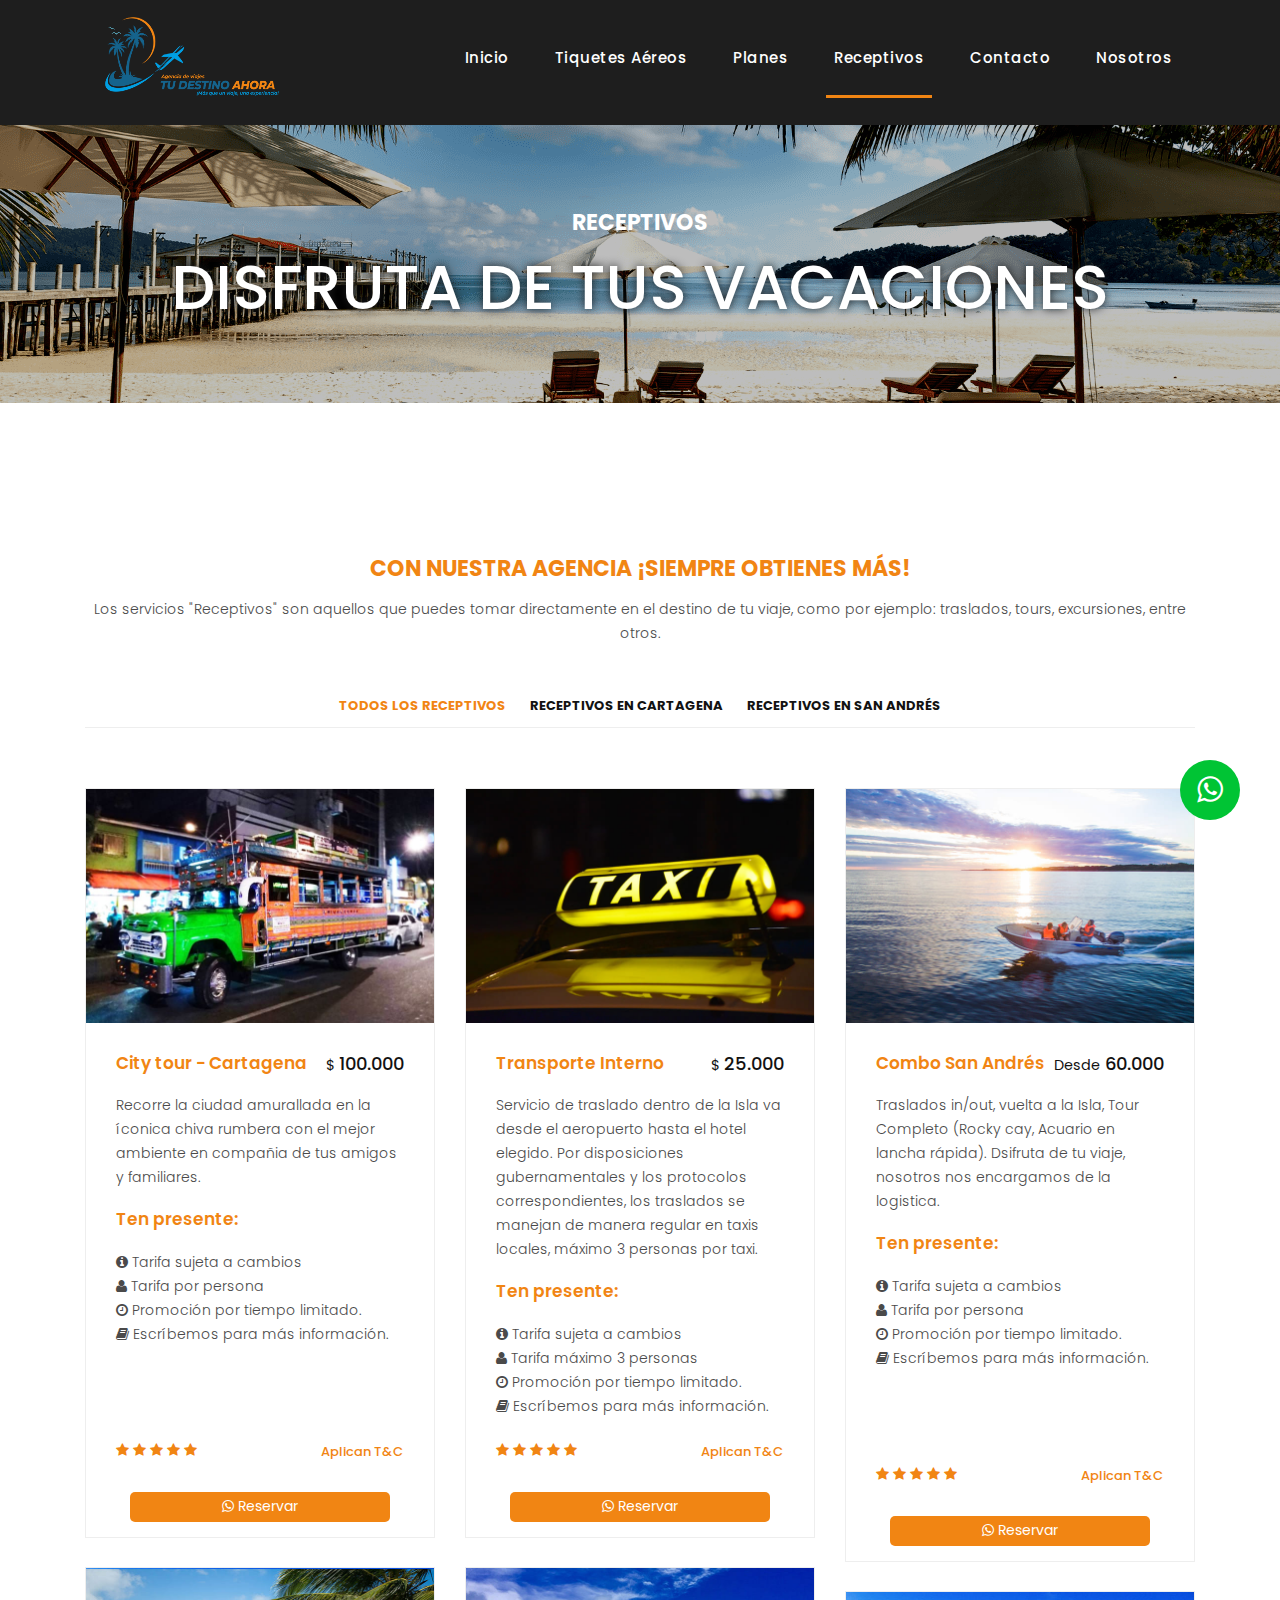
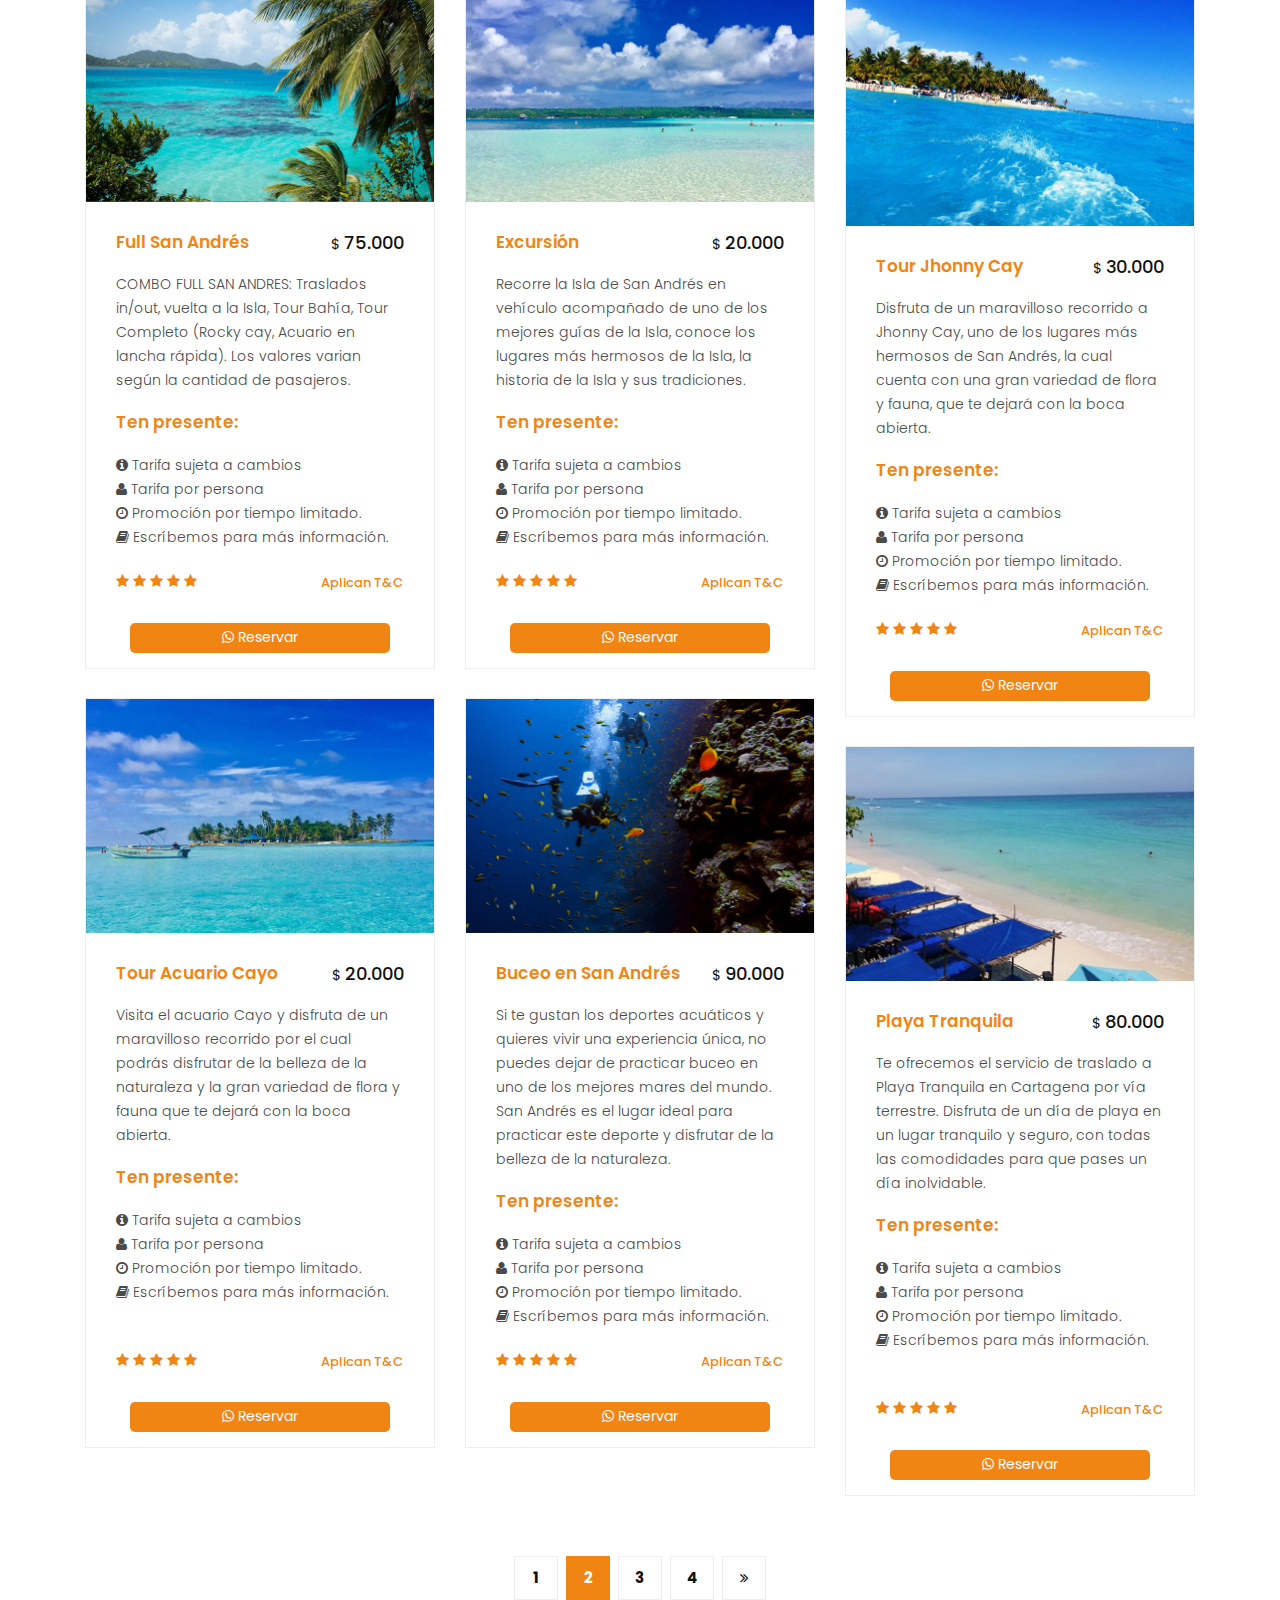
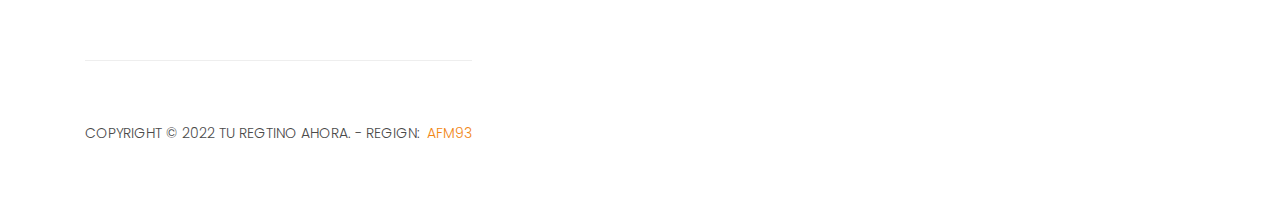
<file: receptivos.html>
<!DOCTYPE html>
<html lang="en">

<head>

	<meta charset="utf-8">
	<meta name="viewport" content="width=nac1ice-width, initial-scale=1, shrink-to-fit=no">
	<meta name="regcription" content="">
	<meta name="author" content="">
	<link href="https://fonts.googleapis.com/css?family=Poppins:100,200,300,400,500,600,700,800,900&display=swap"
		rel="stylesheet">

	<title>Receptivos - Agencia</title>
	<link rel="icon" href="./assets/images/logofooter.png" />
	<link rel="apple-touch-icon" href="./assets/images/logofooter.png" />
	<!-- Bootstrap core CSS -->
	<link href="vendor/bootstrap/css/bootstrap.min.css" rel="stylesheet">


	<!-- Additional CSS Files -->
	<link rel="stylesheet" href="assets/css/fontawesome.css">
	<link rel="stylesheet" href="assets/css/stylePrincipal.css">
	<link rel="stylesheet" href="assets/css/owl.css">

</head>

<body>

	<!-- ***** Preloader Start ***** -->
	<div id="preloader">
		<div class="jumper">
			<div></div>
			<div></div>
			<div></div>
		</div>
	</div>
	<!-- ***** Preloader End ***** -->

	<!-- Header -->
	<header class="">
		<div>
			<a href="https://api.whatsapp.com/send?phone=573146885410&text=Hola%20quiero%20informaci%C3%B3n%20de%20los%20planes%20turisticos" class="float_send">
				<i class="fa fa-whatsapp icono"></i>
			</a>
		</div>
		<nav class="navbar navbar-expand-lg">
			<div class="container">
				<a class="navbar-brand" href="http://tudestinoahora.com">
					<!-- <h2>Tu destino <em>ahora</em></h2> -->
					<img src="./assets/images/logooo.png" alt="Logo" width="200px" height="100px">
				</a>
				<button class="navbar-toggler" type="button" data-toggle="collapse" data-target="#navbarResponsive"
					aria-controls="navbarResponsive" aria-expanded="false" aria-label="Toggle navigation">
					<span class="navbar-toggler-icon"></span>
				</button>
				<div class="collapse navbar-collapse" id="navbarResponsive">
					<ul class="navbar-nav ml-auto">
						<li class="nav-item ">
							<a class="nav-link" href="http://tudestinoahora.com">Inicio
								<span class="sr-only">(current)</span>
							</a>
						</li>
						<li class="nav-item">
							<a class="nav-link" href="http://tudestinoahora.com/tiquetes">Tiquetes aéreos</a>
						</li>
						<li class="nav-item">
							<a class="nav-link" href="http://tudestinoahora.com/planes">Planes</a>
						</li>
						<li class="nav-item active">
							<a class="nav-link" href="http://tudestinoahora.com/receptivos">Receptivos</a>
						</li>
						
						<li class="nav-item">
							<a class="nav-link" href="http://tudestinoahora.com/contact">Contacto</a>
						</li>
						<li class="nav-item">
							<a class="nav-link" href="http://tudestinoahora.com/nosotros">Nosotros</a>
						</li>
					</ul>
				</div>
			</div>
		</nav>
	</header>

	<!-- Page Content -->
	<div class="page-heading recptivos-heading header-text">
		<div class="container">
			<div class="row">
				<div class="col-md-12">
					
					<div class="text-content">
						<h4 style="color: #ffffff;">Receptivos</h4>
						<h2>Disfruta de tus vacaciones</h2>
					</div>
				</div>
			</div>
		</div>
	</div>


	<div class="products">
		<div class="container">
			<div class="row">
				<div class="col-md-12">
					<div class="text-content-2 mb-5">
						<h4>Con nuestra agencia ¡Siempre obtienes más! </h4>
						<p style="text-align: center;"> Los servicios "Receptivos" son aquellos que puedes tomar directamente en el destino de tu viaje, como por ejemplo: traslados, tours, excursiones, entre otros. 
						</p>
					</div>
					<div class="filters">
						<ul>
							<li class="active" data-filter="*">Todos los Receptivos</li>
							<li data-filter=".ctg">Receptivos en Cartagena</li>
							<li data-filter=".adz">Receptivos en San Andrés</li>
							<!-- <li data-filter=".inter1">Receptivos en Barranquilla</li> -->
						</ul>
					</div>
				</div>
				<div class="col-md-12">
					<div class="filters-content">
						<div class="row grid">
							<div class="col-lg-4 col-md-4 all ctg">
								<div class="product-item">
									<a href="#"><img src="assets/images/receptivo-img/chiva.jpeg" alt=""></a>
									<div class="down-content">
										<a href="#">
											<h4>City tour - Cartagena</h4>
										</a>
										<h6>
											<small>$</small> 100.000
										</h6>
										<p>Recorre la ciudad amurallada en la íconica chiva rumbera con el mejor
											ambiente en compañia de tus amigos y familiares.
										<h4>
											Ten presente:
										</h4>
										<p>
											<i class="fa fa-info-circle"></i> Tarifa sujeta a cambios <br>
											<i class="fa fa-user"></i> Tarifa por persona <br>
											<i class="fa fa-clock-o"></i> Promoción por tiempo limitado. <br>
											<i class="fa fa-book"></i> Escríbemos para más información.
										</p>
										</p>
										<br><br><br>

										<ul class="stars">
											<li><i class="fa fa-star"></i></li>
											<li><i class="fa fa-star"></i></li>
											<li><i class="fa fa-star"></i></li>
											<li><i class="fa fa-star"></i></li>
											<li><i class="fa fa-star"></i></li>
										</ul>
										<span>Aplican T&C</span>
									</div>
									<div class="boton_receptivos_div">
										<a href="https://api.whatsapp.com/send?phone=573146885410&text=Hola%20quiero%20informaci%C3%B3n%20de%20los%20planes%20turisticos"
											class="btn_receptivos text-center"><i class="fa fa-whatsapp"></i>
											Reservar</a>
									</div>
								</div>
							</div>


							<!-- seccion 2  -->
							<div class="col-lg-4 col-md-4 all adz">
								<div class="product-item">
									<a href="#"><img src="assets/images/receptivo-img/taxiservice.jpg" alt=""></a>
									<div class="down-content">
										<a href="#">
											<h4>Transporte Interno</h4>
										</a>
										<h6>
											<small>$</small> 25.000
										</h6>
										<p>Servicio de traslado dentro de la Isla va desde el aeropuerto hasta el hotel
											elegido. Por disposiciones gubernamentales y los protocolos
											correspondientes, los traslados se manejan de manera regular en taxis
											locales, máximo 3 personas por taxi.

										<h4>
											Ten presente:
										</h4>
										<p>
											<i class="fa fa-info-circle"></i> Tarifa sujeta a cambios <br>
											<i class="fa fa-user"></i> Tarifa máximo 3 personas <br>
											<i class="fa fa-clock-o"></i> Promoción por tiempo limitado. <br>
											<i class="fa fa-book"></i> Escríbemos para más información.
										</p>
										</p>


										<ul class="stars">
											<li><i class="fa fa-star"></i></li>
											<li><i class="fa fa-star"></i></li>
											<li><i class="fa fa-star"></i></li>
											<li><i class="fa fa-star"></i></li>
											<li><i class="fa fa-star"></i></li>
										</ul>
										<span>Aplican T&C</span>
									</div>
									<div class="boton_receptivos_div">
										<a href="https://api.whatsapp.com/send?phone=573146885410&text=Hola%20quiero%20informaci%C3%B3n%20de%20los%20planes%20turisticos"
											class="btn_receptivos text-center"><i class="fa fa-whatsapp"></i>
											Reservar</a>
									</div>
								</div>
							</div>

							<!-- seccion 3  -->

							<div class="col-lg-4 col-md-4 all adz">
								<div class="product-item">
									<a href="#"><img src="assets/images/receptivo-img/lancha.jpg" alt=""></a>
									<div class="down-content">
										<a href="#">
											<h4>Combo San Andrés</h4>
										</a>
										<h6>
											<small>Desde</small> 60.000
										</h6>
										<p>Traslados in/out, vuelta a la Isla, Tour Completo (Rocky
											cay, Acuario en lancha rápida).
											Dsifruta de tu viaje, nosotros nos encargamos de la logistica.

										<h4>
											Ten presente:
										</h4>
										<p>
											<i class="fa fa-info-circle"></i> Tarifa sujeta a cambios <br>
											<i class="fa fa-user"></i> Tarifa por persona <br>
											<i class="fa fa-clock-o"></i> Promoción por tiempo limitado. <br>
											<i class="fa fa-book"></i> Escríbemos para más información.
										</p>
										</p>
										<br><br><br>

										<ul class="stars">
											<li><i class="fa fa-star"></i></li>
											<li><i class="fa fa-star"></i></li>
											<li><i class="fa fa-star"></i></li>
											<li><i class="fa fa-star"></i></li>
											<li><i class="fa fa-star"></i></li>
										</ul>
										<span>Aplican T&C</span>
									</div>
									<div class="boton_receptivos_div">
										<a href="https://api.whatsapp.com/send?phone=573146885410&text=Hola%20quiero%20informaci%C3%B3n%20de%20los%20planes%20turisticos"
											class="btn_receptivos text-center"><i class="fa fa-whatsapp"></i>
											Reservar</a>
									</div>
								</div>
							</div>

							<!-- seccion 4  -->
							<div class="col-lg-4 col-md-4 all adz">
								<div class="product-item">
									<a href="#"><img src="assets/images/receptivo-img/adz1.jpg" alt=""></a>
									<div class="down-content">
										<a href="#">
											<h4>Full San Andrés</h4>
										</a>
										<h6>
											<small>$</small> 75.000
										</h6>
										<p> COMBO FULL SAN ANDRES: Traslados in/out, vuelta a la Isla, Tour Bahía, Tour
											Completo (Rocky cay, Acuario en lancha rápida).
											Los valores varian según la cantidad de pasajeros.

										<h4>
											Ten presente:
										</h4>
										<p>
											<i class="fa fa-info-circle"></i> Tarifa sujeta a cambios <br>
											<i class="fa fa-user"></i> Tarifa por persona <br>
											<i class="fa fa-clock-o"></i> Promoción por tiempo limitado. <br>
											<i class="fa fa-book"></i> Escríbemos para más información.
										</p>
										</p>


										<ul class="stars">
											<li><i class="fa fa-star"></i></li>
											<li><i class="fa fa-star"></i></li>
											<li><i class="fa fa-star"></i></li>
											<li><i class="fa fa-star"></i></li>
											<li><i class="fa fa-star"></i></li>
										</ul>
										<span>Aplican T&C</span>
									</div>
									<div class="boton_receptivos_div">
										<a href="https://api.whatsapp.com/send?phone=573146885410&text=Hola%20quiero%20informaci%C3%B3n%20de%20los%20planes%20turisticos"
											class="btn_receptivos text-center"><i class="fa fa-whatsapp"></i>
											Reservar</a>
									</div>
								</div>
							</div>

							<!-- seccion 5 -->
							<div class="col-lg-4 col-md-4 all adz">
								<div class="product-item">
									<a href="#"><img src="assets/images/receptivo-img/adz2.jpg" alt=""></a>
									<div class="down-content">
										<a href="#">
											<h4>Excursión </h4>
										</a>
										<h6>
											<small>$</small> 20.000
										</h6>
										<p>Recorre la Isla de San Andrés en vehículo acompañado de uno de los mejores
											guías de la Isla, conoce los lugares más hermosos de la Isla,
											la historia de la Isla y sus tradiciones.
										<h4>
											Ten presente:
										</h4>
										<p>
											<i class="fa fa-info-circle"></i> Tarifa sujeta a cambios <br>
											<i class="fa fa-user"></i> Tarifa por persona <br>
											<i class="fa fa-clock-o"></i> Promoción por tiempo limitado. <br>
											<i class="fa fa-book"></i> Escríbemos para más información.
										</p>
										</p>


										<ul class="stars">
											<li><i class="fa fa-star"></i></li>
											<li><i class="fa fa-star"></i></li>
											<li><i class="fa fa-star"></i></li>
											<li><i class="fa fa-star"></i></li>
											<li><i class="fa fa-star"></i></li>
										</ul>
										<span>Aplican T&C</span>
									</div>
									<div class="boton_receptivos_div">
										<a href="https://api.whatsapp.com/send?phone=573146885410&text=Hola%20quiero%20informaci%C3%B3n%20de%20los%20planes%20turisticos"
											class="btn_receptivos text-center"><i class="fa fa-whatsapp"></i>
											Reservar</a>
									</div>
								</div>
							</div>

							<!-- seccion 6 -->
							<div class="col-lg-4 col-md-4 all adz">
								<div class="product-item">
									<a href="#"><img src="assets/images/receptivo-img/johnny-cay.jpg" alt=""></a>
									<div class="down-content">
										<a href="#">
											<h4>Tour Jhonny Cay</h4>
										</a>
										<h6>
											<small>$</small> 30.000
										</h6>
										<p>Disfruta de un maravilloso recorrido a
											Jhonny Cay, uno de los lugares más hermosos de San Andrés,
											la cual cuenta con una gran variedad de flora y fauna,
											que te dejará con la boca abierta.
										<h4>
											Ten presente:
										</h4>
										<p>
											<i class="fa fa-info-circle"></i> Tarifa sujeta a cambios <br>
											<i class="fa fa-user"></i> Tarifa por persona <br>
											<i class="fa fa-clock-o"></i> Promoción por tiempo limitado. <br>
											<i class="fa fa-book"></i> Escríbemos para más información.
										</p>
										</p>

										<ul class="stars">
											<li><i class="fa fa-star"></i></li>
											<li><i class="fa fa-star"></i></li>
											<li><i class="fa fa-star"></i></li>
											<li><i class="fa fa-star"></i></li>
											<li><i class="fa fa-star"></i></li>
										</ul>
										<span>Aplican T&C</span>
									</div>
									<div class="boton_receptivos_div">
										<a href="https://api.whatsapp.com/send?phone=573146885410&text=Hola%20quiero%20informaci%C3%B3n%20de%20los%20planes%20turisticos"
											class="btn_receptivos text-center"><i class="fa fa-whatsapp"></i>
											Reservar</a>
									</div>
								</div>
							</div>

							<!-- seccion 7 -->
							<div class="col-lg-4 col-md-4 all adz">
								<div class="product-item">
									<a href="#"><img src="assets/images/receptivo-img/acuariocayo.jpg" alt=""></a>
									<div class="down-content">
										<a href="#">
											<h4>Tour Acuario Cayo</h4>
										</a>
										<h6>
											<small>$</small> 20.000
										</h6>
										<p>
											Visita el acuario Cayo y disfruta de un maravilloso recorrido por el cual
											podrás disfrutar de la belleza de la naturaleza y la gran variedad de flora
											y fauna que te dejará con la boca abierta.

										<h4>
											Ten presente:
										</h4>
										<p>
											<i class="fa fa-info-circle"></i> Tarifa sujeta a cambios <br>
											<i class="fa fa-user"></i> Tarifa por persona <br>
											<i class="fa fa-clock-o"></i> Promoción por tiempo limitado. <br>
											<i class="fa fa-book"></i> Escríbemos para más información.
										</p>
										</p>

										<br>
										<ul class="stars">
											<li><i class="fa fa-star"></i></li>
											<li><i class="fa fa-star"></i></li>
											<li><i class="fa fa-star"></i></li>
											<li><i class="fa fa-star"></i></li>
											<li><i class="fa fa-star"></i></li>
										</ul>
										<span>Aplican T&C</span>
									</div>

									<div class="boton_receptivos_div">
										<a href="https://api.whatsapp.com/send?phone=573146885410&text=Hola%20quiero%20informaci%C3%B3n%20de%20los%20planes%20turisticos"
											class="btn_receptivos text-center"><i class="fa fa-whatsapp"></i>
											Reservar</a>
									</div>
								</div>
							</div>

							<!-- seccion 8  -->
							<div class="col-lg-4 col-md-4 all adz">
								<div class="product-item">
									<a href="#"><img src="assets/images/receptivo-img/buceo.jpg" alt=""></a>
									<div class="down-content">
										<a href="#">
											<h4> Buceo en San Andrés</h4>
										</a>
										<h6>
											<small>$</small> 90.000
										</h6>
										<p>
											Si te gustan los deportes acuáticos y quieres vivir una experiencia única,
											no puedes dejar de practicar buceo en uno de los mejores mares del mundo.
											San Andrés es el lugar ideal para practicar este deporte y disfrutar de la
											belleza de la naturaleza.

										<h4>
											Ten presente:
										</h4>
										<p>
											<i class="fa fa-info-circle"></i> Tarifa sujeta a cambios <br>
											<i class="fa fa-user"></i> Tarifa por persona <br>
											<i class="fa fa-clock-o"></i> Promoción por tiempo limitado. <br>
											<i class="fa fa-book"></i> Escríbemos para más información.
										</p>
										</p>


										<ul class="stars">
											<li><i class="fa fa-star"></i></li>
											<li><i class="fa fa-star"></i></li>
											<li><i class="fa fa-star"></i></li>
											<li><i class="fa fa-star"></i></li>
											<li><i class="fa fa-star"></i></li>
										</ul>
										<span>Aplican T&C</span>
									</div>
									<div class="boton_receptivos_div">
										<a href="https://api.whatsapp.com/send?phone=573146885410&text=Hola%20quiero%20informaci%C3%B3n%20de%20los%20planes%20turisticos"
											class="btn_receptivos text-center"><i class="fa fa-whatsapp"></i>
											Reservar</a>
									</div>
								</div>
							</div>

							<!-- seccion 9 -->
							<div class="col-lg-4 col-md-4 all ctg">
								<div class="product-item">
									<a href="#"><img src="assets/images/receptivo-img/platatranquila.jpg" alt=""></a>
									<div class="down-content">
										<a href="#">
											<h4>Playa Tranquila</h4>
										</a>
										<h6>
											<small>$</small> 80.000
										</h6>
										<p>Te ofrecemos el servicio de traslado a Playa Tranquila en Cartagena por vía
											terrestre.
											Disfruta de un día de playa en un lugar tranquilo y seguro, con todas las
											comodidades
											para que pases un día inolvidable.


										<h4>
											Ten presente:
										</h4>
										<p>
											<i class="fa fa-info-circle"></i> Tarifa sujeta a cambios <br>
											<i class="fa fa-user"></i> Tarifa por persona <br>
											<i class="fa fa-clock-o"></i> Promoción por tiempo limitado. <br>
											<i class="fa fa-book"></i> Escríbemos para más información.
										</p>
										</p>

										<br>
										<ul class="stars">
											<li><i class="fa fa-star"></i></li>
											<li><i class="fa fa-star"></i></li>
											<li><i class="fa fa-star"></i></li>
											<li><i class="fa fa-star"></i></li>
											<li><i class="fa fa-star"></i></li>
										</ul>
										<span>Aplican T&C</span>
									</div>
									<div class="boton_receptivos_div">
										<a href="https://api.whatsapp.com/send?phone=573146885410&text=Hola%20quiero%20informaci%C3%B3n%20de%20los%20planes%20turisticos"
											class="btn_receptivos text-center"><i class="fa fa-whatsapp"></i>
											Reservar</a>
									</div>
								</div>
							</div>

						</div>
						<div class="col-md-12">
							<ul class="pages">
								<li><a href="#">1</a></li>
								<li class="active"><a href="#">2</a></li>
								<li><a href="#">3</a></li>
								<li><a href="#">4</a></li>
								<li><a href="#"><i class="fa fa-angle-double-right"></i></a></li>
							</ul>
						</div>
					</div>
				</div>


				<footer>
					<div class="container">
						<div class="row">
							<div class="col-md-12">
								<div class="inner-content">
									<p>Copyright &copy; 2022 Tu regtino ahora.

										- regign: <a rel="nofollow noopener" href="https://afm93.com"
											target="_blank">afm93</a>
									</p>
								</div>
							</div>
						</div>
					</div>
				</footer>


				<!-- Bootstrap core JavaScript -->
				<script src="vendor/jquery/jquery.min.js"></script>
				<script src="vendor/bootstrap/js/bootstrap.bundle.min.js"></script>


				<!-- Additional Scripts -->
				<script src="assets/js/custom.js"></script>
				<script src="assets/js/owl.js"></script>
				<script src="assets/js/slick.js"></script>
				<script src="assets/js/isotope.js"></script>
				<script src="assets/js/accordions.js"></script>


				<script language="text/Javascript">
					cleared[0] = cleared[1] = cleared[2] = 0; //set a cleared flag for each field
					function clearField(t) {                   //declaring the array outside of the
						if (!cleared[t.id]) {                      // function makes it static and global
							cleared[t.id] = 1;  // you could use true and false, but that's more typing
							t.value = '';         // with more chance of typos
							t.style.color = '#fff';
						}
					}
				</script>


</body>

</html>
</file>
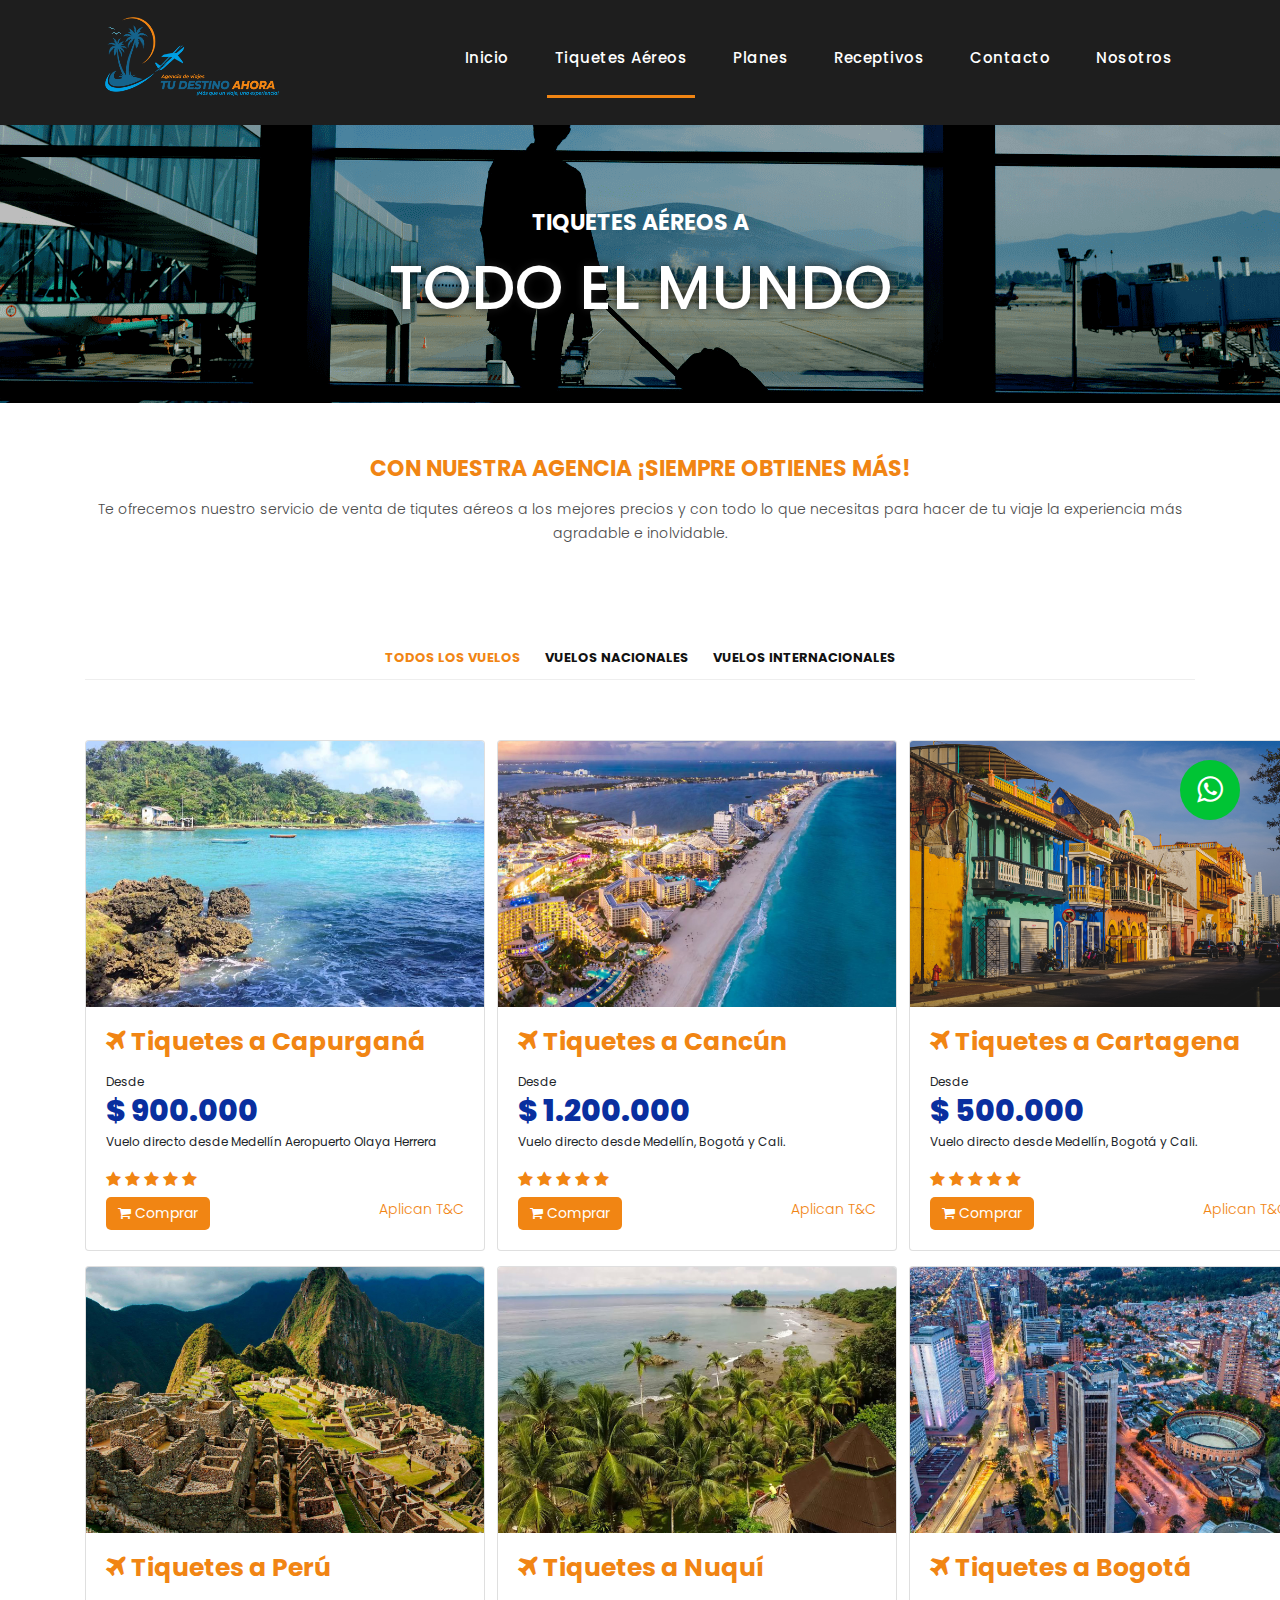
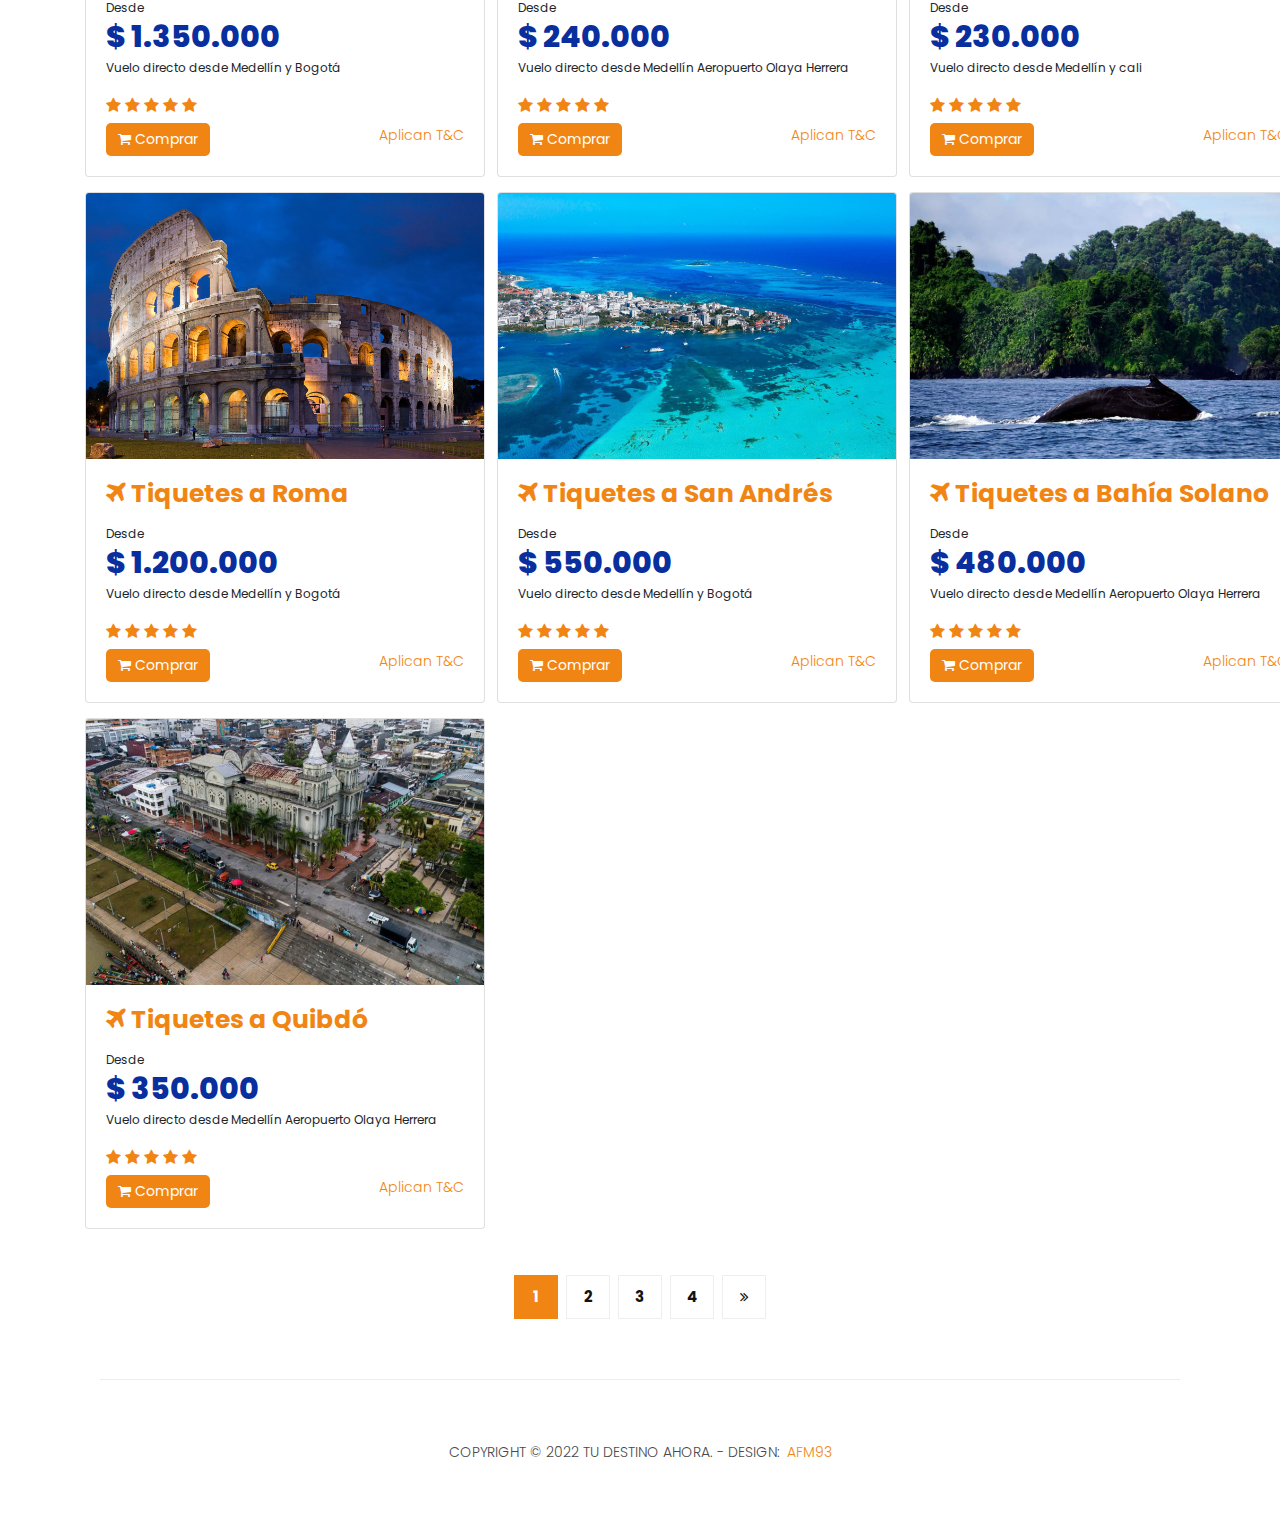
<file: tiquetes.html>
<!DOCTYPE html>
<html lang="en">

<head>

	<meta charset="utf-8">
	<meta name="viewport" content="width=nacice-width, initial-scale=1, shrink-to-fit=no">
	<link href="https://fonts.googleapis.com/css?family=Poppins:100,200,300,400,500,600,700,800,900&display=swap"
		rel="stylesheet">
	<link rel="icon" href="./assets/images/logofooter.png" />
	<link rel="apple-touch-icon" href="./assets/images/logofooter.png" />
	<title>Tu destino ahora - agencia</title>

	<!-- Bootstrap core CSS -->
	<link href="vendor/bootstrap/css/bootstrap.min.css" rel="stylesheet">
	<script async src="https://www.googletagmanager.com/gtag/js?id=UA-45799926-9"></script>
	<script>
		window.dataLayer = window.dataLayer || [];
		function gtag() {
			dataLayer.push(arguments);
		}
	</script>
	<!-- metas  -->
	<meta name="description"
		content="Es hora de tomarte las vacaciones que siempre deseaste, en familia, pareja, amigos o solo. Viaja a San Andres, Amazonas, Guajira, Girardot con paquetes todo incluído. Promociones Disponibles. Varios Medios De Pago. Reserva Online. Tipos: Reservas Para Adultos, Niños." />
	<meta property="og:site_name" content="Treact" />
	<meta property="og:title"
		content="Es hora de tomarte las vacaciones que siempre deseaste, en familia, pareja, amigos o solo. Viaja a San Andres, Amazonas, Guajira, Girardot con paquetes todo incluído. Promociones Disponibles. Varios Medios De Pago. Reserva Online. Tipos: Reservas Para Adultos, Niños." />
	<meta property="og:description"
		content="Es hora de tomarte las vacaciones que siempre deseaste, en familia, pareja, amigos o solo. Viaja a San Andres, Amazonas, Guajira, Girardot con paquetes todo incluído. Promociones Disponibles. Varios Medios De Pago. Reserva Online. Tipos: Reservas Para Adultos, Niños." />
	<meta property="og:image" content="https://cdn.pixabay.com/photo/2017/12/15/13/51/polynesia-3021072_1280.jpg" />
	<meta property="og:type" content="website" />
	<meta name="twitter:card" content="summary_large_image" />
	<meta name="twitter:site" content="@tudestinoahora" />
	<meta name="twitter:creator" content="@tudestinoahora" />
	<meta name="twitter:title"
		content="Es hora de tomarte las vacaciones que siempre deseaste, en familia, pareja, amigos o solo. Viaja a San Andres, Amazonas, Guajira, Girardot con paquetes todo incluído. Promociones Disponibles. Varios Medios De Pago. Reserva Online. Tipos: Reservas Para Adultos, Niños." />
	<meta name="twitter:description"
		content="Es hora de tomarte las vacaciones que siempre deseaste, en familia, pareja, amigos o solo. Viaja a San Andres, Amazonas, Guajira, Girardot con paquetes todo incluído. Promociones Disponibles. Varios Medios De Pago. Reserva Online. Tipos: Reservas Para Adultos, Niños." />
	<meta name="twitter:image"
		content="https://scontent-bog1-1.xx.fbcdn.net/v/t39.30808-6/286782596_100561472801990_5176982201726091990_n.jpg?_nc_cat=104&ccb=1-7&_nc_sid=e3f864&_nc_eui2=AeF-wKyVXSxhK9oX0MalralcgIe1awyvMUWAh7VrDK8xRYqv0-F4f5qzV2OOhQgCemFwlcC9vdcjyNOLPhG_2WZt&_nc_ohc=ETdyc5x4c2gAX9ZkAdN&_nc_ht=scontent-bog1-1.xx&oh=00_AT_EtcldyWf_7wnIgsSrWSBfl9sXqOdQdNYWyx6QK7jtJQ&oe=632D38D7" />


	<!-- Additional CSS Files -->
	<link rel="stylesheet" href="assets/css/fontawesome.css">
	<link rel="stylesheet" href="assets/css/stylePrincipal.css">
	<link rel="stylesheet" href="assets/css/owl.css">

</head>

<body>

	<!-- ***** Preloader Start ***** -->
	<div id="preloader">
		<div class="jumper">
			<div></div>
			<div></div>
			<div></div>
		</div>
	</div>
	<!-- ***** Preloader End ***** -->

	<!-- Header -->
	<header class="">
		<div>
			<a href="https://api.whatsapp.com/send?phone=573146885410&text=Hola%20quiero%20informaci%C3%B3n%20de%20los%20planes%20turisticos" class="float_send">
				<i class="fa fa-whatsapp icono"></i>
			</a>
		</div>
		<nav class="navbar navbar-expand-lg">
			<div class="container">
				<a class="navbar-brand" href="http://tudestinoahora.com">
					<!-- <h2>Tu destino <em>ahora</em></h2> -->
					<img src="./assets/images/logooo.png" alt="Logo" width="200px" height="100px">
				</a>
				<button class="navbar-toggler" type="button" data-toggle="collapse" data-target="#navbarResponsive"
					aria-controls="navbarResponsive" aria-expanded="false" aria-label="Toggle navigation">
					<span class="navbar-toggler-icon"></span>
				</button>
				<div class="collapse navbar-collapse" id="navbarResponsive">
					<ul class="navbar-nav ml-auto">
						<li class="nav-item">
							<a class="nav-link" href="http://tudestinoahora.com">Inicio
								<span class="sr-only">(current)</span>
							</a>
						</li>
						<li class="nav-item  active">
							<a class="nav-link" href="http://tudestinoahora.com/tiquetes">Tiquetes aéreos</a>
						</li>
						<li class="nav-item">
							<a class="nav-link" href="http://tudestinoahora.com/planes">Planes</a>
						</li>
						<li class="nav-item">
							<a class="nav-link" href="http://tudestinoahora.com/receptivos">Receptivos</a>
						</li>
						
						<li class="nav-item">
							<a class="nav-link" href="http://tudestinoahora.com/contact">Contacto</a>
						</li>
						<li class="nav-item">
							<a class="nav-link" href="http://tudestinoahora.com/nosotros">Nosotros</a>
						</li>
					</ul>
				</div>
			</div>
		</nav>
	</header>

	<!-- Page Content -->
	<div class="page-heading tiquetes-heading header-text">
		<div class="container">
			<div class="row">
				<div class="col-md-12">
					<div class="text-content">
						<h4 style="color: #ffffff;">Tiquetes aéreos a </h4>
						<h2>todo el mundo</h2>
					</div>
				</div>
			</div>
		</div>
	</div>

	<div class="container">
		<div class="row">
			<div class="col-md-12">
				<div class="text-content-2">
					<h4>Con nuestra agencia ¡Siempre obtienes más! </h4>
					<p style="text-align: center;"> Te ofrecemos nuestro servicio de venta de tiqutes aéreos a los
						mejores precios
						y con todo lo que necesitas para hacer de tu viaje la experiencia más agradable e inolvidable.
					</p>
				</div>
			</div>
		</div>
	</div>

	<div class="products">
		<div class="container">
			<div class="row">
				<div class="col-md-12">
					<div class="filters">
						<ul>

							<li class="active" data-filter="*">Todos los Vuelos</li>

							<li data-filter=".nac">Vuelos Nacionales</li>
							<li data-filter=".inter">Vuelos Internacionales</li>
						</ul>
					</div>
				</div>
				<div class="col-md-12">
					<div class="filters-content">
						<div class="row grid content-cards-general ">
							<div class="col-lg-4 col-md-4 all nac">
								<div class="card mb-3" style="width: 25rem;">
									<img class="card-img-top" src="/assets/images/destinos/capurgana-909715.jpg"
										alt="Card image cap">
									<div class="card-body ">
										<div class="title_precio">
											<h5 class="card-title  title_precio_destino">
												<i class="fa fa-plane"></i> Tiquetes a Capurganá
											</h5>
											<span class="vuelo_desde_destino">
												Desde
											</span>
										</div>
										<h1 class="precio">
											$ 900.000
										</h1>
										<span class="vuelo_desde_destino">
											Vuelo directo desde Medellín Aeropuerto Olaya Herrera
										</span>
										<div class="starts">
											<i class="fa fa-star"></i>
											<i class="fa fa-star"></i>
											<i class="fa fa-star"></i>
											<i class="fa fa-star"></i>
											<i class="fa fa-star"></i>
										</div>
										<div class="footer_btn">
											<a href="https://api.whatsapp.com/send?phone=573146885410&text=Hola%20quiero%20informaci%C3%B3n%20de%20los%20planes%20turisticos"
												class="btn btn-comprar">
												<i class="fa fa-shopping-cart"></i>
												Comprar</a>
											<p class="tyc">Aplican T&C</p>
										</div>
									</div>
								</div>
							</div>

							<!-- Aquí se repite el código de la tarjeta -->
							<div class="col-lg-4 col-md-4 all inter">
								<div class="card mb-3" style="width: 25rem;">
									<img class="card-img-top" src="/assets/images/destinos/cancun.jpg"
										alt="Card image cap">
									<div class="card-body ">
										<div class="title_precio">
											<h5 class="card-title  title_precio_destino">
												<i class="fa fa-plane"></i> Tiquetes a Cancún
											</h5>
											<span class="vuelo_desde_destino">
												Desde
											</span>
										</div>
										<h1 class="precio">
											$ 1.200.000
										</h1>
										<span class="vuelo_desde_destino">
											Vuelo directo desde Medellín, Bogotá y Cali.
										</span>
										<div class="starts">
											<i class="fa fa-star"></i>
											<i class="fa fa-star"></i>
											<i class="fa fa-star"></i>
											<i class="fa fa-star"></i>
											<i class="fa fa-star"></i>
										</div>
										<div class="footer_btn">
											<a href="https://api.whatsapp.com/send?phone=573146885410&text=Hola%20quiero%20informaci%C3%B3n%20de%20los%20planes%20turisticos"
												class="btn btn-comprar">
												<i class="fa fa-shopping-cart"></i>
												Comprar</a>
											<p class="tyc">Aplican T&C</p>
										</div>
									</div>
								</div>
							</div>
							<!-- Aquí se repite el código de la tarjeta -->
							<div class="col-lg-4 col-md-4 all nac">
								<div class="card mb-3" style="width: 25rem;">
									<img class="card-img-top" src="/assets/images/destinos/ctg.jpg"
										alt="Card image cap">
									<div class="card-body ">
										<div class="title_precio">
											<h5 class="card-title  title_precio_destino">
												<i class="fa fa-plane"></i> Tiquetes a Cartagena
											</h5>
											<span class="vuelo_desde_destino">
												Desde
											</span>
										</div>
										<h1 class="precio">
											$ 500.000
										</h1>
										<span class="vuelo_desde_destino">
											Vuelo directo desde Medellín, Bogotá y Cali.
										</span>
										<div class="starts">
											<i class="fa fa-star"></i>
											<i class="fa fa-star"></i>
											<i class="fa fa-star"></i>
											<i class="fa fa-star"></i>
											<i class="fa fa-star"></i>
										</div>
										<div class="footer_btn">
											<a href="https://api.whatsapp.com/send?phone=573146885410&text=Hola%20quiero%20informaci%C3%B3n%20de%20los%20planes%20turisticos"
												class="btn btn-comprar">
												<i class="fa fa-shopping-cart"></i>
												Comprar</a>
											<p class="tyc">Aplican T&C</p>
										</div>
									</div>
								</div>
							</div>
							<!-- Aquí se repite el código de la tarjeta -->
							<div class="col-lg-4 col-md-4 all inter">
								<div class="card mb-3" style="width: 25rem;">
									<img class="card-img-top" src="/assets/images/destinos/peru.jpg"
										alt="Card image cap">
									<div class="card-body ">
										<div class="title_precio">
											<h5 class="card-title  title_precio_destino">
												<i class="fa fa-plane"></i> Tiquetes a Perú
											</h5>
											<span class="vuelo_desde_destino">
												Desde
											</span>
										</div>
										<h1 class="precio">
											$ 1.350.000
										</h1>
										<span class="vuelo_desde_destino">
											Vuelo directo desde Medellín y Bogotá
										</span>
										<div class="starts">
											<i class="fa fa-star"></i>
											<i class="fa fa-star"></i>
											<i class="fa fa-star"></i>
											<i class="fa fa-star"></i>
											<i class="fa fa-star"></i>
										</div>
										<div class="footer_btn">
											<a href="https://api.whatsapp.com/send?phone=573146885410&text=Hola%20quiero%20informaci%C3%B3n%20de%20los%20planes%20turisticos"
												class="btn btn-comprar">
												<i class="fa fa-shopping-cart"></i>
												Comprar</a>
											<p class="tyc">Aplican T&C</p>
										</div>
									</div>
								</div>
							</div>
							<!-- Aquí se repite el código de la tarjeta -->
							<div class="col-lg-4 col-md-4 all nac">
								<div class="card mb-3" style="width: 25rem;">
									<img class="card-img-top" src="/assets/images/destinos/nuqui.jpg"
										alt="Card image cap">
									<div class="card-body ">
										<div class="title_precio">
											<h5 class="card-title  title_precio_destino">
												<i class="fa fa-plane"></i> Tiquetes a Nuquí
											</h5>
											<span class="vuelo_desde_destino">
												Desde
											</span>
										</div>
										<h1 class="precio">
											$ 240.000
										</h1>
										<span class="vuelo_desde_destino">
											Vuelo directo desde Medellín Aeropuerto Olaya Herrera
										</span>
										<div class="starts">
											<i class="fa fa-star"></i>
											<i class="fa fa-star"></i>
											<i class="fa fa-star"></i>
											<i class="fa fa-star"></i>
											<i class="fa fa-star"></i>
										</div>
										<div class="footer_btn">
											<a href="https://api.whatsapp.com/send?phone=573146885410&text=Hola%20quiero%20informaci%C3%B3n%20de%20los%20planes%20turisticos"
												class="btn btn-comprar">
												<i class="fa fa-shopping-cart"></i>
												Comprar</a>
											<p class="tyc">Aplican T&C</p>
										</div>
									</div>
								</div>
							</div>
							<!-- Aquí se repite el código de la tarjeta -->
							<div class="col-lg-4 col-md-4 all nac">
								<div class="card mb-3" style="width: 25rem;">
									<img class="card-img-top" src="/assets/images/destinos/bogo.jpg"
										alt="Card image cap">
									<div class="card-body ">
										<div class="title_precio">
											<h5 class="card-title  title_precio_destino">
												<i class="fa fa-plane"></i> Tiquetes a Bogotá
											</h5>
											<span class="vuelo_desde_destino">
												Desde
											</span>
										</div>
										<h1 class="precio">
											$ 230.000
										</h1>
										<span class="vuelo_desde_destino">
											Vuelo directo desde Medellín y cali
										</span>
										<div class="starts">
											<i class="fa fa-star"></i>
											<i class="fa fa-star"></i>
											<i class="fa fa-star"></i>
											<i class="fa fa-star"></i>
											<i class="fa fa-star"></i>
										</div>
										<div class="footer_btn">
											<a href="https://api.whatsapp.com/send?phone=573146885410&text=Hola%20quiero%20informaci%C3%B3n%20de%20los%20planes%20turisticos"
												class="btn btn-comprar">
												<i class="fa fa-shopping-cart"></i>
												Comprar</a>
											<p class="tyc">Aplican T&C</p>
										</div>
									</div>
								</div>
							</div>
							<!-- Aquí se repite el código de la tarjeta -->
							<div class="col-lg-4 col-md-4 all inter">
								<div class="card mb-3" style="width: 25rem;">
									<img class="card-img-top" src="/assets/images/destinos/roma.jpg"
										alt="Card image cap">
									<div class="card-body ">
										<div class="title_precio">
											<h5 class="card-title  title_precio_destino">
												<i class="fa fa-plane"></i> Tiquetes a Roma
											</h5>
											<span class="vuelo_desde_destino">
												Desde
											</span>
										</div>
										<h1 class="precio">
											$ 1.200.000
										</h1>
										<span class="vuelo_desde_destino">
											Vuelo directo desde Medellín y Bogotá
										</span>
										<div class="starts">
											<i class="fa fa-star"></i>
											<i class="fa fa-star"></i>
											<i class="fa fa-star"></i>
											<i class="fa fa-star"></i>
											<i class="fa fa-star"></i>
										</div>
										<div class="footer_btn">
											<a href="https://api.whatsapp.com/send?phone=573146885410&text=Hola%20quiero%20informaci%C3%B3n%20de%20los%20planes%20turisticos"
												class="btn btn-comprar">
												<i class="fa fa-shopping-cart"></i>
												Comprar</a>
											<p class="tyc">Aplican T&C</p>
										</div>
									</div>
								</div>
							</div>
							<!-- Aquí se repite el código de la tarjeta -->
							<div class="col-lg-4 col-md-4 all nac">
								<div class="card mb-3" style="width: 25rem;">
									<img class="card-img-top" src="/assets/images/destinos/san-andres-colombia-03.jpg"
										alt="Card image cap">
									<div class="card-body ">
										<div class="title_precio">
											<h5 class="card-title  title_precio_destino">
												<i class="fa fa-plane"></i> Tiquetes a San Andrés
											</h5>
											<span class="vuelo_desde_destino">
												Desde
											</span>
										</div>
										<h1 class="precio">
											$ 550.000
										</h1>
										<span class="vuelo_desde_destino">
											Vuelo directo desde Medellín y Bogotá
										</span>
										<div class="starts">
											<i class="fa fa-star"></i>
											<i class="fa fa-star"></i>
											<i class="fa fa-star"></i>
											<i class="fa fa-star"></i>
											<i class="fa fa-star"></i>
										</div>
										<div class="footer_btn">
											<a href="https://api.whatsapp.com/send?phone=573146885410&text=Hola%20quiero%20informaci%C3%B3n%20de%20los%20planes%20turisticos"
												class="btn btn-comprar">
												<i class="fa fa-shopping-cart"></i>
												Comprar</a>
											<p class="tyc">Aplican T&C</p>
										</div>
									</div>
								</div>
							</div>
							<!-- Aquí se repite el código de la tarjeta -->
							<div class="col-lg-4 col-md-4 all nac">
								<div class="card mb-3" style="width: 25rem;">
									<img class="card-img-top" src="/assets/images/destinos/bahia-solano-909709.jpg"
										alt="Card image cap">
									<div class="card-body ">
										<div class="title_precio">
											<h5 class="card-title  title_precio_destino">
												<i class="fa fa-plane"></i> Tiquetes a Bahía Solano
											</h5>
											<span class="vuelo_desde_destino">
												Desde
											</span>
										</div>
										<h1 class="precio">
											$ 480.000
										</h1>
										<span class="vuelo_desde_destino">
											Vuelo directo desde Medellín Aeropuerto Olaya Herrera
										</span>
										<div class="starts">
											<i class="fa fa-star"></i>
											<i class="fa fa-star"></i>
											<i class="fa fa-star"></i>
											<i class="fa fa-star"></i>
											<i class="fa fa-star"></i>
										</div>
										<div class="footer_btn">
											<a href="https://api.whatsapp.com/send?phone=573146885410&text=Hola%20quiero%20informaci%C3%B3n%20de%20los%20planes%20turisticos"
												class="btn btn-comprar">
												<i class="fa fa-shopping-cart"></i>
												Comprar</a>
											<p class="tyc">Aplican T&C</p>
										</div>
									</div>
								</div>
							</div>
							<!-- Aquí se repite el código de la tarjeta -->
							<div class="col-lg-4 col-md-4 all nac">
								<div class="card mb-3" style="width: 25rem;">
									<img class="card-img-top" src="/assets/images/destinos/quibdo.jpg"
										alt="Card image cap">
									<div class="card-body ">
										<div class="title_precio">
											<h5 class="card-title  title_precio_destino">
												<i class="fa fa-plane"></i> Tiquetes a Quibdó
											</h5>
											<span class="vuelo_desde_destino">
												Desde
											</span>
										</div>
										<h1 class="precio">
											$ 350.000
										</h1>
										<span class="vuelo_desde_destino">
											Vuelo directo desde Medellín Aeropuerto Olaya Herrera
										</span>
										<div class="starts">
											<i class="fa fa-star"></i>
											<i class="fa fa-star"></i>
											<i class="fa fa-star"></i>
											<i class="fa fa-star"></i>
											<i class="fa fa-star"></i>
										</div>
										<div class="footer_btn">
											<a href="https://api.whatsapp.com/send?phone=573146885410&text=Hola%20quiero%20informaci%C3%B3n%20de%20los%20planes%20turisticos"
												class="btn btn-comprar">
												<i class="fa fa-shopping-cart"></i>
												Comprar</a>
											<p class="tyc">Aplican T&C</p>
										</div>
									</div>
								</div>
							</div>
						</div>
					</div>
					<div class="col-md-12">
						<ul class="pages">
							<li class="active"><a href="#">1</a></li>
							<li><a href="#">2</a></li>
							<li><a href="#">3</a></li>
							<li><a href="#">4</a></li>
							<li><a href="#"><i class="fa fa-angle-double-right"></i></a></li>
						</ul>
					</div>

					<footer>
						<div class="container">
							<div class="row">
								<div class="col-md-12">
									<div class="inner-content">
										<p>Copyright &copy; 2022 Tu destino ahora.

											- Design: <a rel="nofollow noopener" href="https://afm93.com"
												target="_blank">afm93</a></p>
									</div>
								</div>
							</div>
						</div>
					</footer>


					<!-- Bootstrap core JavaScript -->
					<script src="vendor/jquery/jquery.min.js"></script>
					<script src="vendor/bootstrap/js/bootstrap.bundle.min.js"></script>


					<!-- Additional Scripts -->
					<script src="assets/js/custom.js"></script>
					<script src="assets/js/owl.js"></script>
					<script src="assets/js/slick.js"></script>
					<script src="assets/js/isotope.js"></script>
					<script src="assets/js/accordions.js"></script>


					<script language="text/Javascript">
						cleared[0] = cleared[1] = cleared[2] = 0; //set a cleared flag for each field
						function clearField(t) {                   //declaring the array outside of the
							if (!cleared[t.id]) {                      // function makes it static and global
								cleared[t.id] = 1;  // you could use true and false, but that's more typing
								t.value = '';         // with more chance of typos
								t.style.color = '#fff';
							}
						}
					</script>


</body>

</html>
</file>
<file: assets/css/stylePrincipal.css>
h1,h2,h3,h4,h5,h6,ul{margin:0}.section-heading h2,a,body,h1,h2,h3,h4,h5,h6,p,ul.social-icons li a{font-family:Poppins,sans-serif}#preloader,#preloader .jumper{right:0;bottom:0;top:0;left:0}.banner .text-content,header{width:100%;position:absolute}a.filled-button,p{font-size:14px;font-weight:300}.blue-button a,.product-item .down-content ul li,a.filled-button,ul.social-icons li,ul.social-icons li a{display:inline-block}:root{-colorprincipal:#f18513;-colorsecundario:#15638c;-colorterciario:#009fe3;-colorcuaternario:#f1f1f1}body{overflow-x:hidden;text-rendering:optimizeLegibility;-webkit-font-smoothing:antialiased;-moz-osx-font-smoothing:grayscale}p{margin-bottom:0;color:#4a4a4a;line-height:24px}a{text-decoration:none!important}ul{padding:0;list-style:none}ul.social-icons li{margin-right:3px}ul.social-icons li:last-child{margin-right:0}ul.social-icons li a{width:50px;height:50px;line-height:50px;background-color:#eee;color:#121212;font-size:18px;text-align:center;transition:.3s}ul.social-icons li a:hover{background-color:#f18513;color:#fff}.title-azul{color:#15638c!important}a.filled-button{background-color:#f18513;color:#fff;text-transform:capitalize;padding:10px 20px;border-radius:25px;transition:.3s}.float_send{width:60px;height:60px;bottom:80px;right:40px;background-color:#00c434;border-color:#fff;color:#fff;border-radius:50px;font-size:30px;z-index:100;position:fixed}.icono{transform:translate(17px,7px)}.contact-form button.filled-button:hover,a.filled-button:hover{background-color:#121212;color:#fff}.section-heading{text-align:left;margin-bottom:60px;border-bottom:1px solid #eee}.section-heading h2{font-size:28px;font-weight:600;margin-bottom:15px;color:#f18513}.latest-products .section-heading a,.navbar .navbar-brand h2,.text-content-2 h4{font-weight:700;text-transform:uppercase}.recptivos-heading{background-image:url(../images/sections/receptivos.png)}.planes-heading{background-image:url(../images/sections/planes.png)}.tiquetes-heading{background-image:url(../images/sections/tiquetes.png)}.about-heading{background-image:url(../images/sections/nosotros.png)}.contact-heading{background-image:url(../images/sections/contactanos.png)}.page-heading{padding:210px 0 130px;text-align:center;background-position:center center;background-repeat:no-repeat}.banner .text-content h4,.page-heading .text-content h4{color:#f18513;font-size:22px;text-transform:uppercase;font-weight:700;margin-bottom:15px;font-family:Poppins,sans-serif}.text-content-2 h4{text-align:center;color:#f18513;font-size:22px;margin-bottom:15px;font-family:Poppins,sans-serif}.blue-button a,.navbar .navbar-nav a.nav-link{font-size:15px;font-weight:500;transition:.5s}.product-item .down-content h4,.product-item .down-content p{margin-bottom:20px;font-family:Poppins,sans-serif}.page-heading .text-content h2{color:#fff;font-size:62px;text-transform:uppercase;font-family:Poppins,sans-serif;text-shadow:#1e1e1e 0 0 10px}#preloader{overflow:hidden;background:#f18513;position:fixed;z-index:9999999;color:#fff}#preloader .jumper{display:block;position:absolute;margin:auto;width:50px;height:50px}#preloader .jumper>div{background-color:#fff;border-radius:100%;position:absolute;opacity:0;width:50px;height:50px;-webkit-animation:1s linear infinite jumper;animation:1s linear infinite jumper}#preloader .jumper>div:nth-child(2){-webkit-animation-delay:.33333s;animation-delay:.33333s}#preloader .jumper>div:nth-child(3){-webkit-animation-delay:.66666s;animation-delay:.66666s}@-webkit-keyframes jumper{0%{opacity:0;-webkit-transform:scale(0);transform:scale(0)}5%{opacity:1}100%{-webkit-transform:scale(1);transform:scale(1);opacity:0}}@keyframes jumper{0%{opacity:0;-webkit-transform:scale(0);transform:scale(0)}5%{opacity:1}100%{opacity:0}}header{z-index:99999;background-color:#1e1e1e;-webkit-transition:.3s ease-in-out;-moz-transition:.3s ease-in-out;-o-transition:.3s ease-in-out;transition:.3s ease-in-out;height:125px!important}.background-header .navbar,header .navbar{padding:17px 0}.background-header{top:0;position:fixed;background-color:#fff!important;box-shadow:0 1px 10px rgba(0,0,0,.1);height:110px}.background-header .navbar-brand h2{color:#121212!important}.background-header .navbar-nav a.nav-link{color:#1e1e1e!important}.accordion a.active,.accordion a:hover,.background-header .navbar-nav .active>.nav-link,.background-header .navbar-nav .nav-link.active,.background-header .navbar-nav .nav-link.show,.background-header .navbar-nav .nav-link:hover,.background-header .navbar-nav .show>.nav-link{color:#f18513!important}.navbar .navbar-brand{float:left;margin-top:-12px;outline:0}.navbar .navbar-brand h2{color:#fff;font-size:24px;-webkit-transition:.3s;-moz-transition:.3s;-o-transition:.3s;transition:.3s}.navbar .navbar-brand h2 em{font-style:normal;color:#f18513;font-family:Poppins,sans-serif}#navbarResponsive{z-index:999}.navbar-collapse,.services .service-item,footer{text-align:center}.navbar .navbar-nav .nav-item{margin:0 15px}.navbar .navbar-nav a.nav-link{text-transform:capitalize;letter-spacing:.5px;color:#fff;margin-top:5px;font-family:Poppins,sans-serif}.navbar .navbar-nav .active>.nav-link,.navbar .navbar-nav .nav-link.active,.navbar .navbar-nav .nav-link.show,.navbar .navbar-nav .nav-link:hover,.navbar .navbar-nav .show>.nav-link{color:#fff;padding-bottom:25px;border-bottom:3px solid #f18513}.navbar .navbar-toggler-icon{background-image:none}.navbar .navbar-toggler{border-color:#fff;background-color:#fff;height:36px;outline:0;border-radius:0;position:absolute;right:30px;top:20px}.navbar .navbar-toggler-icon:after{content:"\f0c9";color:#f18513;font-size:18px;line-height:26px;font-family:FontAwesome}.blue-button a{background-color:#f18513;color:#fff;padding:10px 16px;text-decoration:none;border:2px solid #f18513;border-radius:30px}.blue-button a:hover{background-color:transparent;color:#894701}.banner{position:relative;text-align:center;padding-top:80px}.banner-item-01,.banner-item-02,.banner-item-03{padding:300px 0;background-position:center center;background-repeat:no-repeat;background-size:cover}.banner-item-01{background-image:url(../images/slider/banner1-slider.png)}.banner-item-02{background-image:url(../images/slider/banner2-slider.png)}.banner-item-03{background-image:url(../images/slider/banner3-slider.png)}.banner .banner-item{max-height:600px}.banner .text-content{top:50%;transform:translateY(-50%);text-align:center}.banner .text-content h2{color:#fff;font-size:62px;text-transform:uppercase;letter-spacing:5px;font-family:Poppins,sans-serif}.owl-banner .owl-dots{display:-webkit-box;display:-webkit-flex;display:-ms-flexbox;display:flex;-ms-flex-pack:center;-webkit-justify-content:center;justify-content:center;position:absolute;left:50%;transform:translateX(-50%);bottom:30px}.owl-banner .owl-dots .owl-dot{width:10px;height:10px;border-radius:50%;margin:0 10px;background-color:#fff;opacity:.5}.owl-banner .owl-dots .owl-dot:focus{outline:0}.owl-banner .owl-dots .owl-dot.active{background-color:#fff;opacity:1}.find-us,.latest-products,.products,.send-message,.team-members{margin-top:100px}.latest-products .section-heading a{float:right;margin-top:-35px;font-size:13px;color:#f18513;font-family:Poppins,sans-serif}.product-item,.team-member{border:1px solid #eee;margin-bottom:30px}.product-item .down-content{padding:30px;position:relative}.product-item img,.team-member img{width:100%;overflow:hidden}.product-item .down-content h4{font-size:17px;color:#f18513;font-weight:600}.product-item .down-content h6{position:absolute;top:30px;right:30px;font-size:18px;color:#121212;font-family:Poppins,sans-serif}.product-item .down-content ul li i{color:#f18513;font-size:14px}.product-item .down-content span{position:absolute;right:30px;bottom:30px;font-size:13px;color:#f18513;font-weight:500}.about-features{margin-top:100px!important}.about-features p{border-bottom:1px solid #eee;padding-bottom:20px;font-family:Poppins,sans-serif}.about-features .container .row{padding-bottom:0!important;border-bottom:none!important}.best-features{margin-top:50px}.best-features .container .row{border-bottom:1px solid #eee;padding-bottom:60px}.best-features img{width:100%;overflow:hidden;border-radius:15px}.best-features h4,.find-us h4,.services .service-item .down-content h4{font-size:17px;color:#15638c;margin-bottom:20px;font-family:Poppins,sans-serif}.best-features ul.featured-list li{display:block;margin-bottom:10px}.best-features p,.services .service-item .down-content p{margin-bottom:25px;font-family:Poppins,sans-serif}.best-features ul.featured-list li a{font-size:14px;color:#4a4a4a;font-weight:300;transition:.3s;position:relative;padding-left:13px;font-family:Poppins,sans-serif}.best-features ul.featured-list li a:before{content:"";width:5px;height:5px;display:inline-block;background-color:#4a4a4a;position:absolute;left:0;transition:.3s;top:8px}.best-features ul.featured-list li a:hover,.products .filters ul li.active,.products .filters ul li:hover,.tyc{color:#f18513}.best-features ul.featured-list li a:hover::before{background-color:#f18513}.best-features .filled-button{margin-top:20px}.call-to-action .inner-content{margin-top:60px;padding:30px;background-color:#f7f7f7;border-radius:5px}.contact-form input,.products ul.pages li a{height:44px;line-height:42px;border:1px solid #eee}.call-to-action .inner-content h4{font-size:17px;color:#15638c;margin-bottom:15px;font-family:Poppins,sans-serif}.products .filters li,.products ul.pages li a{font-weight:700;color:#121212;display:inline-block;font-family:Poppins,sans-serif;transition:.3s}.call-to-action .inner-content em{font-style:normal;font-weight:700}.call-to-action .inner-content .col-md-4{text-align:right}.call-to-action .inner-content .filled-button{margin-top:12px}footer .inner-content{border-top:1px solid #eee;margin-top:60px;padding:60px 0}footer .inner-content p{text-transform:uppercase;font-family:Poppins,sans-serif}footer .inner-content p a{color:#f18513;margin-left:3px;font-family:Poppins,sans-serif}.products .filters{text-align:center;border-bottom:1px solid #eee;padding-bottom:10px;margin-bottom:60px}.products .filters li{text-transform:uppercase;font-size:13px;margin:0 10px;cursor:pointer}.products ul.pages{margin-top:30px;text-align:center}.products ul.pages li{display:inline-block;margin:0 2px}.products ul.pages li a{width:44px;font-size:15px}.products ul.pages li a:hover,.products ul.pages li.active a{background-color:#f18513;border-color:#f18513;color:#fff}.accordion li,.find-us p{border-bottom:1px solid #eee}.team-member .down-content{padding:30px;text-align:center}.team-member .thumb-container{position:relative}.team-member .thumb-container .hover-effect{position:absolute;background-color:rgba(243,63,63,.9);top:0;left:0;width:100%;height:100%;opacity:0;visibility:hidden;transition:.5s}.team-member .thumb-container .hover-effect .hover-content{position:absolute;display:inline-block;width:100%;text-align:center;top:50%;transform:translateY(-50%)}.team-member .thumb-container .hover-effect .hover-content ul.social-icons li a:hover{background-color:#fff;color:#f18513}.team-member:hover .hover-effect{visibility:visible;opacity:1}.team-member .down-content h4{font-size:17px;color:#15638c;margin-bottom:8px;font-family:Poppins,sans-serif}.team-member .down-content span{display:block;font-size:13px;color:#f18513;font-weight:500;margin-bottom:20px;font-family:Poppins,sans-serif}.services{background-image:url(../images/services-bg.jpg);background-position:center center;background-repeat:no-repeat;background-size:cover;background-attachment:fixed;padding:100px 0}.services .service-item .icon{background-color:#f7f7f7;padding:40px}.services .service-item .icon i{width:100px;height:100px;display:inline-block;text-align:center;line-height:100px;background-color:#f18513;color:#fff;font-size:32px}.services .service-item .down-content{background-color:#fff;padding:40px 30px}.happy-clients{margin-top:100px;margin-bottom:40px}.happy-clients .client-item img{max-width:100%;overflow:hidden;transition:.3s;cursor:pointer}.happy-clients .client-item img:hover{opacity:.8}.find-us p{padding-bottom:30px;margin-bottom:30px;font-family:Poppins,sans-serif}.accordion,.find-us .left-content{margin-left:30px}.contact-form input{font-size:14px;width:100%;display:inline-block;border-radius:0;margin-bottom:30px;font-family:Poppins,sans-serif}.contact-form input:focus,.contact-form textarea:focus{box-shadow:none;border:1px solid #eee}.contact-form textarea{font-size:14px;width:100%;min-width:100%;min-height:120px;height:120px;max-height:180px;border:1px solid #eee;border-radius:0;margin-bottom:30px;font-family:Poppins,sans-serif}.btn-comprar,.contact-form button.filled-button{background-color:#f18513;font-size:14px;border-radius:5px;display:inline-block;color:#fff;cursor:pointer;font-family:Poppins,sans-serif}.contact-form button.filled-button{text-transform:capitalize;font-weight:300;padding:10px 20px;transition:.3s;border:none;outline:0}.accordion a{cursor:pointer;font-size:17px;color:#15638c!important;margin-bottom:20px;transition:.3s;font-family:Poppins,sans-serif}.accordion li .content{display:none;margin-top:10px}.accordion li:first-child{border-top:1px solid #eee}.accordion li{padding:15px 0}@media (max-width:768px){.banner-item-01,.banner-item-02,.banner-item-03{background-size:cover;background-repeat:no-repeat;background-position:center center}.banner .text-content{width:90%;margin-left:5%}.content-cards-general{max-width:250px!important}.banner .text-content h4,.page-heading .text-content h4{font-size:22px}.banner .text-content h2,.page-heading .text-content h2{font-size:36px;letter-spacing:.5px}.banner-item-01{background-image:url(../images/slider/banner3.png)}.banner-item-02{background-image:url(../images/slider/banner2.png)}.banner-item-03{background-image:url(../images/slider/banner1.jpg)}.latest-products .section-heading a{float:none;margin-top:0;display:block;margin-bottom:20px}.product-item .down-content h4{margin-bottom:20px!important}.product-item .down-content h6{position:absolute!important;top:30px!important;right:30px!important}.product-item .down-content span{position:absolute!important;right:30px!important;bottom:30px!important}.about-features img,.best-features .left-content,.find-us #map,.service-item{margin-bottom:30px}.call-to-action .inner-content{text-align:center}.call-to-action .inner-content .filled-button{text-align:center;width:100%;margin-top:20px}.find-us .left-content{margin-left:0}.send-message .accordion{margin-top:30px;margin-left:0}}@media (max-width:992px){.navbar .navbar-brand{position:absolute;left:30px;top:32px;width:auto}.navbar:after{display:none}#navbarResponsive{z-index:99999;position:absolute;top:80px;left:0;width:100%;text-align:center;background-color:#fff;box-shadow:0 10px 10px rgba(0,0,0,.1)}.navbar .navbar-nav .nav-item{border-bottom:1px solid #eee}.navbar .navbar-nav .nav-item:last-child{border-bottom:none}.navbar .navbar-nav a.nav-link{padding:15px 0;color:#1e1e1e!important}.navbar .navbar-nav .active>.nav-link,.navbar .navbar-nav .nav-link.active,.navbar .navbar-nav .nav-link.show,.navbar .navbar-nav .nav-link:hover,.navbar .navbar-nav .show>.nav-link{color:#f18513!important;border-bottom:none!important;padding-bottom:15px}.product-item .down-content h4{margin-bottom:10px}.product-item .down-content h6{position:relative;top:0;right:0;margin-bottom:20px}.product-item .down-content span{position:relative;right:0;bottom:0}}.btn-comprar{border:none}.btn-comprar:hover{background-color:#db8c37;color:#fff}.precio{font-size:30px;font-weight:800;color:#092f9f;font-family:Poppins,sans-serif}.vuelo_desde_destino{font-size:12px}.starts{color:#f18513;margin-bottom:5px;margin-top:15px}.title_precio_destino{font-size:25px!important;font-weight:700;color:#f18513}.content-cards-general{margin-right:-7rem}.footer_btn{display:flex;justify-content:space-between}.btn_receptivos{padding-top:4px;background-color:#f18513!important;color:#fff;font-size:14px;border-radius:5px;display:inline-block;border:none;cursor:pointer;font-family:Poppins,sans-serif;width:260px;height:30px}.boton_receptivos_div{display:flex;justify-content:center;align-items:center;margin-bottom:15px}.btn_receptivos:hover{color:#706e6d!important}
</file>
